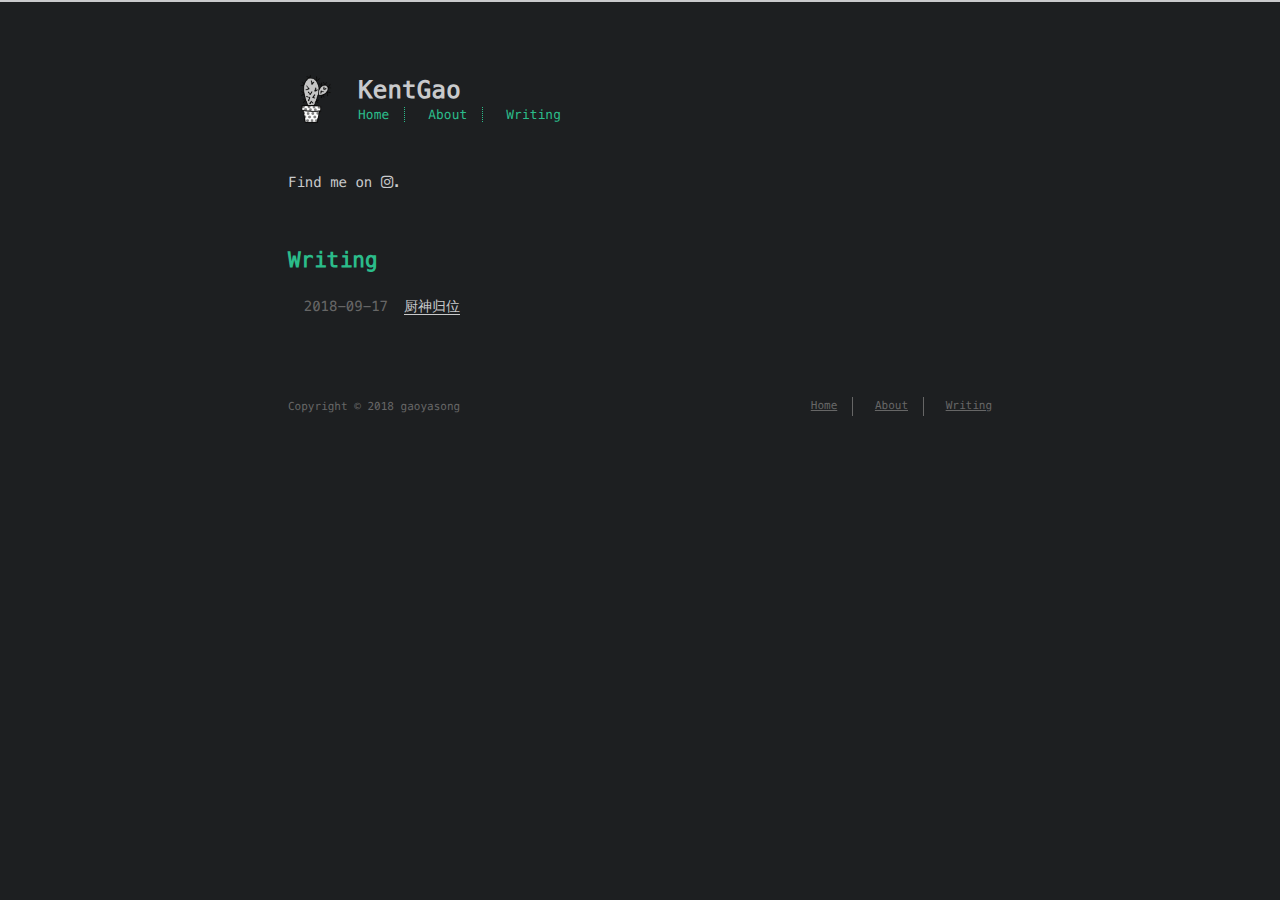
<file: index.html>
<!DOCTYPE html>
<html>
<head>
    <!-- so meta -->
    <meta charset="utf-8">
    <meta http-equiv="X-UA-Compatible" content="IE=edge">
    <meta name="HandheldFriendly" content="True">
    <meta name="viewport" content="width=device-width, initial-scale=1, maximum-scale=1" />
    <meta property="og:type" content="website">
<meta property="og:title" content="KentGao">
<meta property="og:url" content="http://kenthigh.github.io/index.html">
<meta property="og:site_name" content="KentGao">
<meta property="og:locale" content="default">
<meta name="twitter:card" content="summary">
<meta name="twitter:title" content="KentGao">
    
    
        
          
              <link rel="shortcut icon" href="/images/favicon.ico">
          
        
        
          
            <link rel="icon" type="image/png" href="/images/favicon-192x192.png" sizes="192x192">
          
        
        
          
            <link rel="apple-touch-icon" sizes="180x180" href="/images/apple-touch-icon.png">
          
        
    
    <!-- title -->
    <title>KentGao</title>
    <!-- styles -->
    <link rel="stylesheet" href="/css/style.css">
    <!-- persian styles -->
    
      <link rel="stylesheet" href="/css/rtl.css">
    
    <!-- rss -->
    
    
</head>

<body class="max-width mx-auto px3 ltr">
    
    <div class="content index my4">
        
          <header id="header">
  <a href="/">
  
    
      <div id="logo" style="background-image: url(/images/logo.png);"></div>
    
  
    <div id="title">
      <h1>KentGao</h1>
    </div>
  </a>
  <div id="nav">
    <ul>
      <li class="icon">
        <a href="#"><i class="fas fa-bars fa-2x"></i></a>
      </li>
       
        <li><a href="/">Home</a></li>
       
        <li><a href="/about/">About</a></li>
       
        <li><a href="/archives/">Writing</a></li>
      
    </ul>
  </div>
</header>

        
        <section id="about">
  
  
    <p>
      Find me on
      
      
      
        
          <a class="icon" target="_blank" href="https://www.instagram.com/gogokent/">
            <i class="fab fa-instagram"></i><!--
      ---></a><!--
    ---><!--
    --->.
        
      
    </p>
  
</section>

<section id="writing">
  <span class="h1"><a href="/archives">Writing</a></span>
  
  <ul class="post-list">
    
      
    
    
      <li class="post-item">
        
    <div class="meta">
        <time datetime="2018-09-17T11:13:30.000Z" itemprop="datePublished">2018-09-17</time>
    </div>


        <span>
    
        <a class="" href="/2018/09/17/diy_food/">厨神归位</a>
    


</span>
      </li>
    
  </ul>
  
</section>



    </div>
    
    <footer id="footer">
  <div class="footer-left">
    Copyright &copy; 2018 gaoyasong
  </div>
  <div class="footer-right">
    <nav>
      <ul>
         
          <li><a href="/">Home</a></li>
         
          <li><a href="/about/">About</a></li>
         
          <li><a href="/archives/">Writing</a></li>
        
      </ul>
    </nav>
  </div>
</footer>

</body>
</html>
<!-- styles -->
<link rel="stylesheet" href="/lib/font-awesome/css/all.min.css">
<link rel="stylesheet" href="/lib/justified-gallery/css/justifiedGallery.min.css">

<!-- jquery -->
<script src="/lib/jquery/jquery.min.js"></script>
<script src="/lib/justified-gallery/js/jquery.justifiedGallery.min.js"></script>
<script src="/js/main.js"></script>
<!-- search -->

<!-- Google Analytics -->

<!-- Baidu Analytics -->

<!-- Disqus Comments -->
</file>
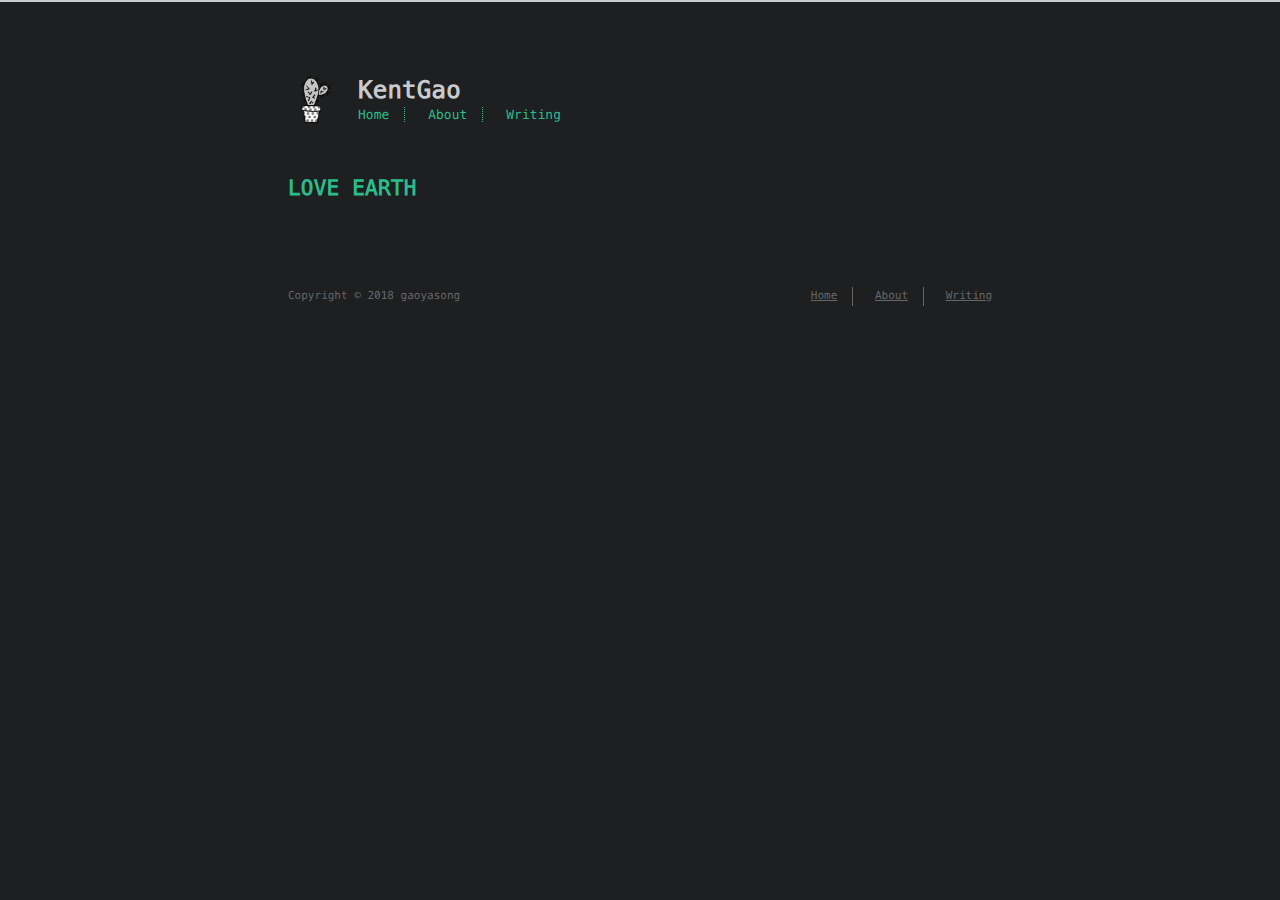
<file: about/index.html>
<!DOCTYPE html>
<html>
<head>
    <!-- so meta -->
    <meta charset="utf-8">
    <meta http-equiv="X-UA-Compatible" content="IE=edge">
    <meta name="HandheldFriendly" content="True">
    <meta name="viewport" content="width=device-width, initial-scale=1, maximum-scale=1" />
    <meta name="description" content="LOVE EARTH">
<meta property="og:type" content="website">
<meta property="og:title" content="about">
<meta property="og:url" content="http://kenthigh.github.io/about/index.html">
<meta property="og:site_name" content="KentGao">
<meta property="og:description" content="LOVE EARTH">
<meta property="og:locale" content="default">
<meta property="og:updated_time" content="2018-09-19T11:55:07.000Z">
<meta name="twitter:card" content="summary">
<meta name="twitter:title" content="about">
<meta name="twitter:description" content="LOVE EARTH">
    
    
        
          
              <link rel="shortcut icon" href="/images/favicon.ico">
          
        
        
          
            <link rel="icon" type="image/png" href="/images/favicon-192x192.png" sizes="192x192">
          
        
        
          
            <link rel="apple-touch-icon" sizes="180x180" href="/images/apple-touch-icon.png">
          
        
    
    <!-- title -->
    <title>about</title>
    <!-- styles -->
    <link rel="stylesheet" href="/css/style.css">
    <!-- persian styles -->
    
      <link rel="stylesheet" href="/css/rtl.css">
    
    <!-- rss -->
    
    
</head>

<body class="max-width mx-auto px3 ltr">
    
    <div class="content index my4">
        
          <header id="header">
  <a href="/">
  
    
      <div id="logo" style="background-image: url(/images/logo.png);"></div>
    
  
    <div id="title">
      <h1>KentGao</h1>
    </div>
  </a>
  <div id="nav">
    <ul>
      <li class="icon">
        <a href="#"><i class="fas fa-bars fa-2x"></i></a>
      </li>
       
        <li><a href="/">Home</a></li>
       
        <li><a href="/about/">About</a></li>
       
        <li><a href="/archives/">Writing</a></li>
      
    </ul>
  </div>
</header>

        
        <article class="post" itemscope itemtype="http://schema.org/BlogPosting">
  
  

  <div class="content" itemprop="articleBody">
    <h1 id="LOVE-EARTH"><a href="#LOVE-EARTH" class="headerlink" title="LOVE EARTH"></a>LOVE EARTH</h1>
  </div>
</article>

    </div>
    
    <footer id="footer">
  <div class="footer-left">
    Copyright &copy; 2018 gaoyasong
  </div>
  <div class="footer-right">
    <nav>
      <ul>
         
          <li><a href="/">Home</a></li>
         
          <li><a href="/about/">About</a></li>
         
          <li><a href="/archives/">Writing</a></li>
        
      </ul>
    </nav>
  </div>
</footer>

</body>
</html>
<!-- styles -->
<link rel="stylesheet" href="/lib/font-awesome/css/all.min.css">
<link rel="stylesheet" href="/lib/justified-gallery/css/justifiedGallery.min.css">

<!-- jquery -->
<script src="/lib/jquery/jquery.min.js"></script>
<script src="/lib/justified-gallery/js/jquery.justifiedGallery.min.js"></script>
<script src="/js/main.js"></script>
<!-- search -->

<!-- Google Analytics -->

<!-- Baidu Analytics -->

<!-- Disqus Comments -->
</file>
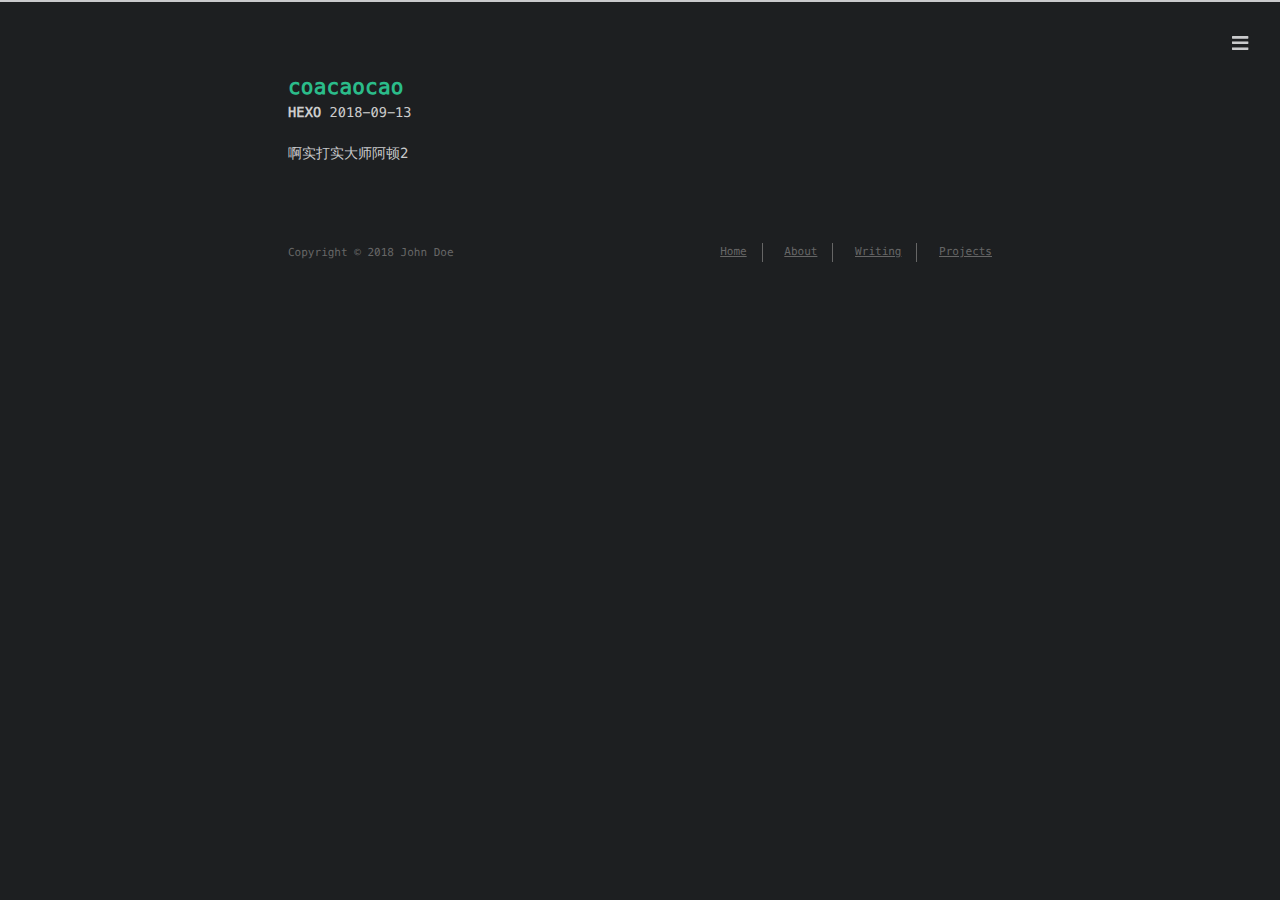
<file: 2018/09/13/gaoyasong/index.html>
<!DOCTYPE html>
<html>
<head>
    <!-- so meta -->
    <meta charset="utf-8">
    <meta http-equiv="X-UA-Compatible" content="IE=edge">
    <meta name="HandheldFriendly" content="True">
    <meta name="viewport" content="width=device-width, initial-scale=1, maximum-scale=1" />
    <meta name="description" content="啊实打实大师阿顿2">
<meta property="og:type" content="article">
<meta property="og:title" content="coacaocao">
<meta property="og:url" content="http://yoursite.com/2018/09/13/gaoyasong/index.html">
<meta property="og:site_name" content="Hexo">
<meta property="og:description" content="啊实打实大师阿顿2">
<meta property="og:locale" content="default">
<meta property="og:updated_time" content="2018-09-14T09:49:11.000Z">
<meta name="twitter:card" content="summary">
<meta name="twitter:title" content="coacaocao">
<meta name="twitter:description" content="啊实打实大师阿顿2">
    
    
        
          
              <link rel="shortcut icon" href="/images/favicon.ico">
          
        
        
          
            <link rel="icon" type="image/png" href="/images/favicon-192x192.png" sizes="192x192">
          
        
        
          
            <link rel="apple-touch-icon" sizes="180x180" href="/images/apple-touch-icon.png">
          
        
    
    <!-- title -->
    <title>coacaocao</title>
    <!-- styles -->
    <link rel="stylesheet" href="/css/style.css">
    <!-- persian styles -->
    
      <link rel="stylesheet" href="/css/rtl.css">
    
    <!-- rss -->
    
    
</head>

<body class="max-width mx-auto px3 ltr">
    
      <div id="header-post">
  <a id="menu-icon" href="#"><i class="fas fa-bars fa-lg"></i></a>
  <a id="menu-icon-tablet" href="#"><i class="fas fa-bars fa-lg"></i></a>
  <a id="top-icon-tablet" href="#" onclick="$('html, body').animate({ scrollTop: 0 }, 'fast');" style="display:none;"><i class="fas fa-chevron-up fa-lg"></i></a>
  <span id="menu">
    <span id="nav">
      <ul>
         
          <li><a href="/">Home</a></li>
         
          <li><a href="/about/">About</a></li>
         
          <li><a href="/archives/">Writing</a></li>
         
          <li><a href="/projects_url">Projects</a></li>
        
      </ul>
    </span>
    <br/>
    <span id="actions">
      <ul>
        
        
        <li><a class="icon" href="/2018/09/13/hello-world/"><i class="fas fa-chevron-right" aria-hidden="true" onmouseover="$('#i-next').toggle();" onmouseout="$('#i-next').toggle();"></i></a></li>
        
        <li><a class="icon" href="#" onclick="$('html, body').animate({ scrollTop: 0 }, 'fast');"><i class="fas fa-chevron-up" aria-hidden="true" onmouseover="$('#i-top').toggle();" onmouseout="$('#i-top').toggle();"></i></a></li>
        <li><a class="icon" href="#"><i class="fas fa-share-alt" aria-hidden="true" onmouseover="$('#i-share').toggle();" onmouseout="$('#i-share').toggle();" onclick="$('#share').toggle();return false;"></i></a></li>
      </ul>
      <span id="i-prev" class="info" style="display:none;">Previous post</span>
      <span id="i-next" class="info" style="display:none;">Next post</span>
      <span id="i-top" class="info" style="display:none;">Back to top</span>
      <span id="i-share" class="info" style="display:none;">Share post</span>
    </span>
    <br/>
    <div id="share" style="display: none">
      <ul>
  <li><a class="icon" href="http://www.facebook.com/sharer.php?u=http://yoursite.com/2018/09/13/gaoyasong/"><i class="fab fa-facebook " aria-hidden="true"></i></a></li>
  <li><a class="icon" href="https://twitter.com/share?url=http://yoursite.com/2018/09/13/gaoyasong/&text=coacaocao"><i class="fab fa-twitter " aria-hidden="true"></i></a></li>
  <li><a class="icon" href="http://www.linkedin.com/shareArticle?url=http://yoursite.com/2018/09/13/gaoyasong/&title=coacaocao"><i class="fab fa-linkedin " aria-hidden="true"></i></a></li>
  <li><a class="icon" href="https://pinterest.com/pin/create/bookmarklet/?url=http://yoursite.com/2018/09/13/gaoyasong/&is_video=false&description=coacaocao"><i class="fab fa-pinterest " aria-hidden="true"></i></a></li>
  <li><a class="icon" href="mailto:?subject=coacaocao&body=Check out this article: http://yoursite.com/2018/09/13/gaoyasong/"><i class="fas fa-envelope " aria-hidden="true"></i></a></li>
  <li><a class="icon" href="https://getpocket.com/save?url=http://yoursite.com/2018/09/13/gaoyasong/&title=coacaocao"><i class="fab fa-get-pocket " aria-hidden="true"></i></a></li>
  <li><a class="icon" href="http://reddit.com/submit?url=http://yoursite.com/2018/09/13/gaoyasong/&title=coacaocao"><i class="fab fa-reddit " aria-hidden="true"></i></a></li>
  <li><a class="icon" href="http://www.stumbleupon.com/submit?url=http://yoursite.com/2018/09/13/gaoyasong/&title=coacaocao"><i class="fab fa-stumbleupon " aria-hidden="true"></i></a></li>
  <li><a class="icon" href="http://digg.com/submit?url=http://yoursite.com/2018/09/13/gaoyasong/&title=coacaocao"><i class="fab fa-digg " aria-hidden="true"></i></a></li>
  <li><a class="icon" href="http://www.tumblr.com/share/link?url=http://yoursite.com/2018/09/13/gaoyasong/&name=coacaocao&description="><i class="fab fa-tumblr " aria-hidden="true"></i></a></li>
</ul>

    </div>
    <div id="toc">
      
    </div>
  </span>
</div>

    
    <div class="content index my4">
        
        <article class="post" itemscope itemtype="http://schema.org/BlogPosting">
  <header>
    
    <h1 class="posttitle" itemprop="name headline">
        coacaocao
    </h1>



    <div class="meta">
      <span class="author" itemprop="author" itemscope itemtype="http://schema.org/Person">
        <span itemprop="name">Hexo</span>
      </span>
      
    <div class="postdate">
        <time datetime="2018-09-13T13:19:43.000Z" itemprop="datePublished">2018-09-13</time>
    </div>


      

    </div>
  </header>
  

  <div class="content" itemprop="articleBody">
    <p>啊实打实大师阿顿2</p>

  </div>
</article>



    </div>
    
      <div id="footer-post-container">
  <div id="footer-post">

    <div id="nav-footer" style="display: none">
      <ul>
         
          <li><a href="/">Home</a></li>
         
          <li><a href="/about/">About</a></li>
         
          <li><a href="/archives/">Writing</a></li>
         
          <li><a href="/projects_url">Projects</a></li>
        
      </ul>
    </div>

    <div id="toc-footer" style="display: none">
      
    </div>

    <div id="share-footer" style="display: none">
      <ul>
  <li><a class="icon" href="http://www.facebook.com/sharer.php?u=http://yoursite.com/2018/09/13/gaoyasong/"><i class="fab fa-facebook fa-lg" aria-hidden="true"></i></a></li>
  <li><a class="icon" href="https://twitter.com/share?url=http://yoursite.com/2018/09/13/gaoyasong/&text=coacaocao"><i class="fab fa-twitter fa-lg" aria-hidden="true"></i></a></li>
  <li><a class="icon" href="http://www.linkedin.com/shareArticle?url=http://yoursite.com/2018/09/13/gaoyasong/&title=coacaocao"><i class="fab fa-linkedin fa-lg" aria-hidden="true"></i></a></li>
  <li><a class="icon" href="https://pinterest.com/pin/create/bookmarklet/?url=http://yoursite.com/2018/09/13/gaoyasong/&is_video=false&description=coacaocao"><i class="fab fa-pinterest fa-lg" aria-hidden="true"></i></a></li>
  <li><a class="icon" href="mailto:?subject=coacaocao&body=Check out this article: http://yoursite.com/2018/09/13/gaoyasong/"><i class="fas fa-envelope fa-lg" aria-hidden="true"></i></a></li>
  <li><a class="icon" href="https://getpocket.com/save?url=http://yoursite.com/2018/09/13/gaoyasong/&title=coacaocao"><i class="fab fa-get-pocket fa-lg" aria-hidden="true"></i></a></li>
  <li><a class="icon" href="http://reddit.com/submit?url=http://yoursite.com/2018/09/13/gaoyasong/&title=coacaocao"><i class="fab fa-reddit fa-lg" aria-hidden="true"></i></a></li>
  <li><a class="icon" href="http://www.stumbleupon.com/submit?url=http://yoursite.com/2018/09/13/gaoyasong/&title=coacaocao"><i class="fab fa-stumbleupon fa-lg" aria-hidden="true"></i></a></li>
  <li><a class="icon" href="http://digg.com/submit?url=http://yoursite.com/2018/09/13/gaoyasong/&title=coacaocao"><i class="fab fa-digg fa-lg" aria-hidden="true"></i></a></li>
  <li><a class="icon" href="http://www.tumblr.com/share/link?url=http://yoursite.com/2018/09/13/gaoyasong/&name=coacaocao&description="><i class="fab fa-tumblr fa-lg" aria-hidden="true"></i></a></li>
</ul>

    </div>

    <div id="actions-footer">
        <a id="menu" class="icon" href="#" onclick="$('#nav-footer').toggle();return false;"><i class="fas fa-bars fa-lg" aria-hidden="true"></i> Menu</a>
        <a id="toc" class="icon" href="#" onclick="$('#toc-footer').toggle();return false;"><i class="fas fa-list fa-lg" aria-hidden="true"></i> TOC</a>
        <a id="share" class="icon" href="#" onclick="$('#share-footer').toggle();return false;"><i class="fas fa-share-alt fa-lg" aria-hidden="true"></i> Share</a>
        <a id="top" style="display:none" class="icon" href="#" onclick="$('html, body').animate({ scrollTop: 0 }, 'fast');"><i class="fas fa-chevron-up fa-lg" aria-hidden="true"></i> Top</a>
    </div>

  </div>
</div>

    
    <footer id="footer">
  <div class="footer-left">
    Copyright &copy; 2018 John Doe
  </div>
  <div class="footer-right">
    <nav>
      <ul>
         
          <li><a href="/">Home</a></li>
         
          <li><a href="/about/">About</a></li>
         
          <li><a href="/archives/">Writing</a></li>
         
          <li><a href="/projects_url">Projects</a></li>
        
      </ul>
    </nav>
  </div>
</footer>

</body>
</html>
<!-- styles -->
<link rel="stylesheet" href="/lib/font-awesome/css/all.min.css">
<link rel="stylesheet" href="/lib/justified-gallery/css/justifiedGallery.min.css">

<!-- jquery -->
<script src="/lib/jquery/jquery.min.js"></script>
<script src="/lib/justified-gallery/js/jquery.justifiedGallery.min.js"></script>
<script src="/js/main.js"></script>
<!-- search -->

<!-- Google Analytics -->

<!-- Baidu Analytics -->

<!-- Disqus Comments -->
</file>
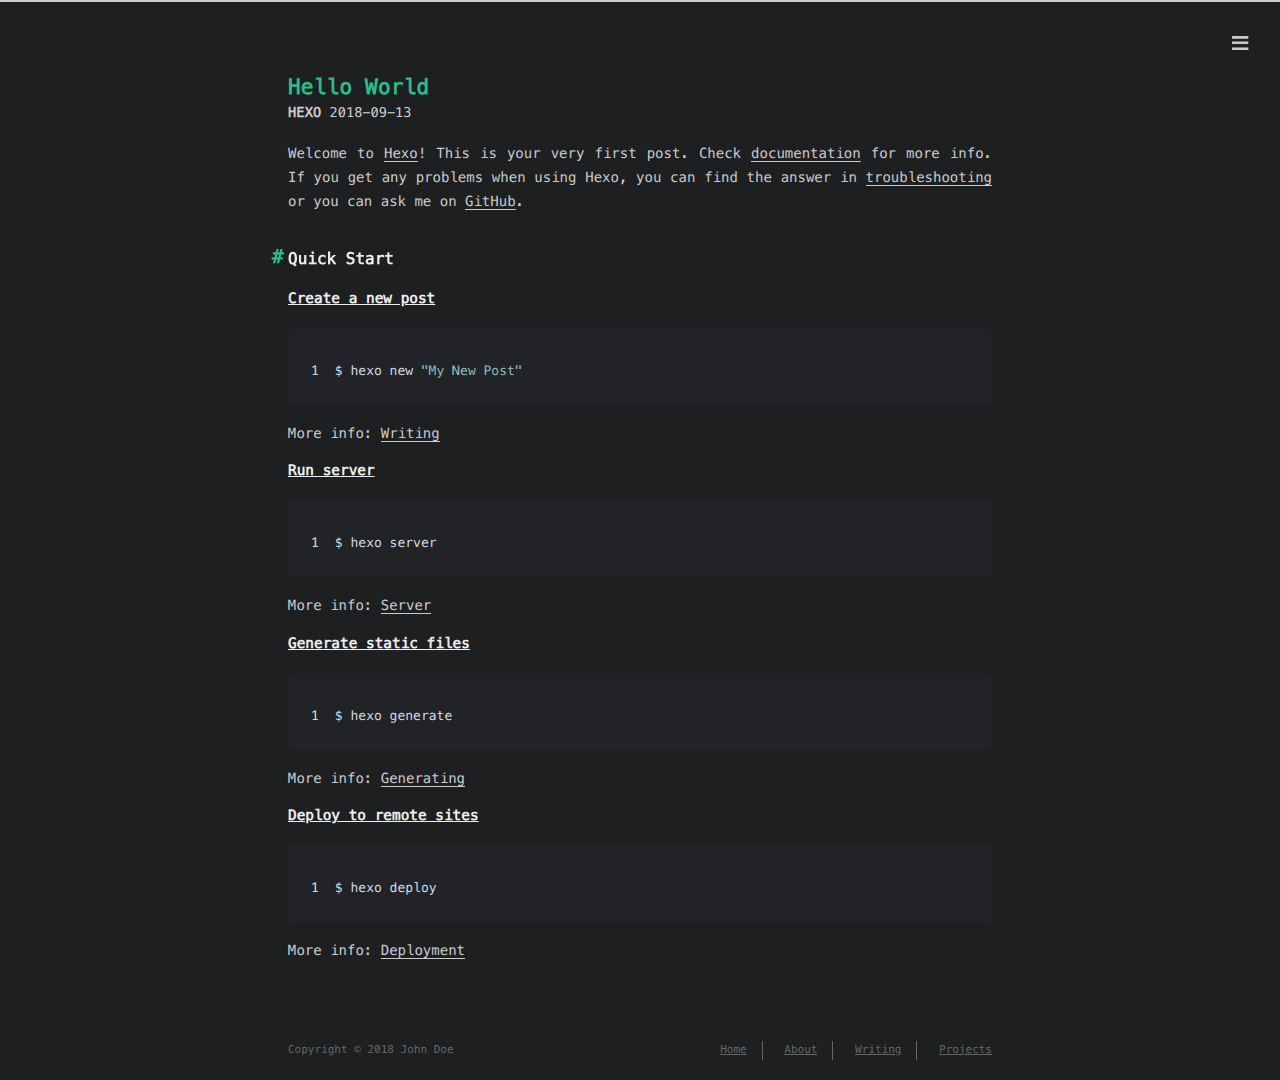
<file: 2018/09/13/hello-world/index.html>
<!DOCTYPE html>
<html>
<head>
    <!-- so meta -->
    <meta charset="utf-8">
    <meta http-equiv="X-UA-Compatible" content="IE=edge">
    <meta name="HandheldFriendly" content="True">
    <meta name="viewport" content="width=device-width, initial-scale=1, maximum-scale=1" />
    <meta name="description" content="Welcome to Hexo! This is your very first post. Check documentation for more info. If you get any problems when using Hexo, you can find the answer in troubleshooting or you can ask me on GitHub. Quick">
<meta property="og:type" content="article">
<meta property="og:title" content="Hello World">
<meta property="og:url" content="http://yoursite.com/2018/09/13/hello-world/index.html">
<meta property="og:site_name" content="Hexo">
<meta property="og:description" content="Welcome to Hexo! This is your very first post. Check documentation for more info. If you get any problems when using Hexo, you can find the answer in troubleshooting or you can ask me on GitHub. Quick">
<meta property="og:locale" content="default">
<meta property="og:updated_time" content="2018-09-13T13:06:28.000Z">
<meta name="twitter:card" content="summary">
<meta name="twitter:title" content="Hello World">
<meta name="twitter:description" content="Welcome to Hexo! This is your very first post. Check documentation for more info. If you get any problems when using Hexo, you can find the answer in troubleshooting or you can ask me on GitHub. Quick">
    
    
        
          
              <link rel="shortcut icon" href="/images/favicon.ico">
          
        
        
          
            <link rel="icon" type="image/png" href="/images/favicon-192x192.png" sizes="192x192">
          
        
        
          
            <link rel="apple-touch-icon" sizes="180x180" href="/images/apple-touch-icon.png">
          
        
    
    <!-- title -->
    <title>Hello World</title>
    <!-- styles -->
    <link rel="stylesheet" href="/css/style.css">
    <!-- persian styles -->
    
      <link rel="stylesheet" href="/css/rtl.css">
    
    <!-- rss -->
    
    
</head>

<body class="max-width mx-auto px3 ltr">
    
      <div id="header-post">
  <a id="menu-icon" href="#"><i class="fas fa-bars fa-lg"></i></a>
  <a id="menu-icon-tablet" href="#"><i class="fas fa-bars fa-lg"></i></a>
  <a id="top-icon-tablet" href="#" onclick="$('html, body').animate({ scrollTop: 0 }, 'fast');" style="display:none;"><i class="fas fa-chevron-up fa-lg"></i></a>
  <span id="menu">
    <span id="nav">
      <ul>
         
          <li><a href="/">Home</a></li>
         
          <li><a href="/about/">About</a></li>
         
          <li><a href="/archives/">Writing</a></li>
         
          <li><a href="/projects_url">Projects</a></li>
        
      </ul>
    </span>
    <br/>
    <span id="actions">
      <ul>
        
        <li><a class="icon" href="/2018/09/13/gaoyasong/"><i class="fas fa-chevron-left" aria-hidden="true" onmouseover="$('#i-prev').toggle();" onmouseout="$('#i-prev').toggle();"></i></a></li>
        
        
        <li><a class="icon" href="#" onclick="$('html, body').animate({ scrollTop: 0 }, 'fast');"><i class="fas fa-chevron-up" aria-hidden="true" onmouseover="$('#i-top').toggle();" onmouseout="$('#i-top').toggle();"></i></a></li>
        <li><a class="icon" href="#"><i class="fas fa-share-alt" aria-hidden="true" onmouseover="$('#i-share').toggle();" onmouseout="$('#i-share').toggle();" onclick="$('#share').toggle();return false;"></i></a></li>
      </ul>
      <span id="i-prev" class="info" style="display:none;">Previous post</span>
      <span id="i-next" class="info" style="display:none;">Next post</span>
      <span id="i-top" class="info" style="display:none;">Back to top</span>
      <span id="i-share" class="info" style="display:none;">Share post</span>
    </span>
    <br/>
    <div id="share" style="display: none">
      <ul>
  <li><a class="icon" href="http://www.facebook.com/sharer.php?u=http://yoursite.com/2018/09/13/hello-world/"><i class="fab fa-facebook " aria-hidden="true"></i></a></li>
  <li><a class="icon" href="https://twitter.com/share?url=http://yoursite.com/2018/09/13/hello-world/&text=Hello World"><i class="fab fa-twitter " aria-hidden="true"></i></a></li>
  <li><a class="icon" href="http://www.linkedin.com/shareArticle?url=http://yoursite.com/2018/09/13/hello-world/&title=Hello World"><i class="fab fa-linkedin " aria-hidden="true"></i></a></li>
  <li><a class="icon" href="https://pinterest.com/pin/create/bookmarklet/?url=http://yoursite.com/2018/09/13/hello-world/&is_video=false&description=Hello World"><i class="fab fa-pinterest " aria-hidden="true"></i></a></li>
  <li><a class="icon" href="mailto:?subject=Hello World&body=Check out this article: http://yoursite.com/2018/09/13/hello-world/"><i class="fas fa-envelope " aria-hidden="true"></i></a></li>
  <li><a class="icon" href="https://getpocket.com/save?url=http://yoursite.com/2018/09/13/hello-world/&title=Hello World"><i class="fab fa-get-pocket " aria-hidden="true"></i></a></li>
  <li><a class="icon" href="http://reddit.com/submit?url=http://yoursite.com/2018/09/13/hello-world/&title=Hello World"><i class="fab fa-reddit " aria-hidden="true"></i></a></li>
  <li><a class="icon" href="http://www.stumbleupon.com/submit?url=http://yoursite.com/2018/09/13/hello-world/&title=Hello World"><i class="fab fa-stumbleupon " aria-hidden="true"></i></a></li>
  <li><a class="icon" href="http://digg.com/submit?url=http://yoursite.com/2018/09/13/hello-world/&title=Hello World"><i class="fab fa-digg " aria-hidden="true"></i></a></li>
  <li><a class="icon" href="http://www.tumblr.com/share/link?url=http://yoursite.com/2018/09/13/hello-world/&name=Hello World&description="><i class="fab fa-tumblr " aria-hidden="true"></i></a></li>
</ul>

    </div>
    <div id="toc">
      <ol class="toc"><li class="toc-item toc-level-2"><a class="toc-link" href="#Quick-Start"><span class="toc-number">1.</span> <span class="toc-text">Quick Start</span></a><ol class="toc-child"><li class="toc-item toc-level-3"><a class="toc-link" href="#Create-a-new-post"><span class="toc-number">1.1.</span> <span class="toc-text">Create a new post</span></a></li><li class="toc-item toc-level-3"><a class="toc-link" href="#Run-server"><span class="toc-number">1.2.</span> <span class="toc-text">Run server</span></a></li><li class="toc-item toc-level-3"><a class="toc-link" href="#Generate-static-files"><span class="toc-number">1.3.</span> <span class="toc-text">Generate static files</span></a></li><li class="toc-item toc-level-3"><a class="toc-link" href="#Deploy-to-remote-sites"><span class="toc-number">1.4.</span> <span class="toc-text">Deploy to remote sites</span></a></li></ol></li></ol>
    </div>
  </span>
</div>

    
    <div class="content index my4">
        
        <article class="post" itemscope itemtype="http://schema.org/BlogPosting">
  <header>
    
    <h1 class="posttitle" itemprop="name headline">
        Hello World
    </h1>



    <div class="meta">
      <span class="author" itemprop="author" itemscope itemtype="http://schema.org/Person">
        <span itemprop="name">Hexo</span>
      </span>
      
    <div class="postdate">
        <time datetime="2018-09-13T13:06:28.000Z" itemprop="datePublished">2018-09-13</time>
    </div>


      

    </div>
  </header>
  

  <div class="content" itemprop="articleBody">
    <p>Welcome to <a href="https://hexo.io/" target="_blank" rel="noopener">Hexo</a>! This is your very first post. Check <a href="https://hexo.io/docs/" target="_blank" rel="noopener">documentation</a> for more info. If you get any problems when using Hexo, you can find the answer in <a href="https://hexo.io/docs/troubleshooting.html" target="_blank" rel="noopener">troubleshooting</a> or you can ask me on <a href="https://github.com/hexojs/hexo/issues" target="_blank" rel="noopener">GitHub</a>.</p>
<h2 id="Quick-Start"><a href="#Quick-Start" class="headerlink" title="Quick Start"></a>Quick Start</h2><h3 id="Create-a-new-post"><a href="#Create-a-new-post" class="headerlink" title="Create a new post"></a>Create a new post</h3><figure class="highlight bash"><table><tr><td class="gutter"><pre><span class="line">1</span><br></pre></td><td class="code"><pre><span class="line">$ hexo new <span class="string">"My New Post"</span></span><br></pre></td></tr></table></figure>
<p>More info: <a href="https://hexo.io/docs/writing.html" target="_blank" rel="noopener">Writing</a></p>
<h3 id="Run-server"><a href="#Run-server" class="headerlink" title="Run server"></a>Run server</h3><figure class="highlight bash"><table><tr><td class="gutter"><pre><span class="line">1</span><br></pre></td><td class="code"><pre><span class="line">$ hexo server</span><br></pre></td></tr></table></figure>
<p>More info: <a href="https://hexo.io/docs/server.html" target="_blank" rel="noopener">Server</a></p>
<h3 id="Generate-static-files"><a href="#Generate-static-files" class="headerlink" title="Generate static files"></a>Generate static files</h3><figure class="highlight bash"><table><tr><td class="gutter"><pre><span class="line">1</span><br></pre></td><td class="code"><pre><span class="line">$ hexo generate</span><br></pre></td></tr></table></figure>
<p>More info: <a href="https://hexo.io/docs/generating.html" target="_blank" rel="noopener">Generating</a></p>
<h3 id="Deploy-to-remote-sites"><a href="#Deploy-to-remote-sites" class="headerlink" title="Deploy to remote sites"></a>Deploy to remote sites</h3><figure class="highlight bash"><table><tr><td class="gutter"><pre><span class="line">1</span><br></pre></td><td class="code"><pre><span class="line">$ hexo deploy</span><br></pre></td></tr></table></figure>
<p>More info: <a href="https://hexo.io/docs/deployment.html" target="_blank" rel="noopener">Deployment</a></p>

  </div>
</article>



    </div>
    
      <div id="footer-post-container">
  <div id="footer-post">

    <div id="nav-footer" style="display: none">
      <ul>
         
          <li><a href="/">Home</a></li>
         
          <li><a href="/about/">About</a></li>
         
          <li><a href="/archives/">Writing</a></li>
         
          <li><a href="/projects_url">Projects</a></li>
        
      </ul>
    </div>

    <div id="toc-footer" style="display: none">
      <ol class="toc"><li class="toc-item toc-level-2"><a class="toc-link" href="#Quick-Start"><span class="toc-number">1.</span> <span class="toc-text">Quick Start</span></a><ol class="toc-child"><li class="toc-item toc-level-3"><a class="toc-link" href="#Create-a-new-post"><span class="toc-number">1.1.</span> <span class="toc-text">Create a new post</span></a></li><li class="toc-item toc-level-3"><a class="toc-link" href="#Run-server"><span class="toc-number">1.2.</span> <span class="toc-text">Run server</span></a></li><li class="toc-item toc-level-3"><a class="toc-link" href="#Generate-static-files"><span class="toc-number">1.3.</span> <span class="toc-text">Generate static files</span></a></li><li class="toc-item toc-level-3"><a class="toc-link" href="#Deploy-to-remote-sites"><span class="toc-number">1.4.</span> <span class="toc-text">Deploy to remote sites</span></a></li></ol></li></ol>
    </div>

    <div id="share-footer" style="display: none">
      <ul>
  <li><a class="icon" href="http://www.facebook.com/sharer.php?u=http://yoursite.com/2018/09/13/hello-world/"><i class="fab fa-facebook fa-lg" aria-hidden="true"></i></a></li>
  <li><a class="icon" href="https://twitter.com/share?url=http://yoursite.com/2018/09/13/hello-world/&text=Hello World"><i class="fab fa-twitter fa-lg" aria-hidden="true"></i></a></li>
  <li><a class="icon" href="http://www.linkedin.com/shareArticle?url=http://yoursite.com/2018/09/13/hello-world/&title=Hello World"><i class="fab fa-linkedin fa-lg" aria-hidden="true"></i></a></li>
  <li><a class="icon" href="https://pinterest.com/pin/create/bookmarklet/?url=http://yoursite.com/2018/09/13/hello-world/&is_video=false&description=Hello World"><i class="fab fa-pinterest fa-lg" aria-hidden="true"></i></a></li>
  <li><a class="icon" href="mailto:?subject=Hello World&body=Check out this article: http://yoursite.com/2018/09/13/hello-world/"><i class="fas fa-envelope fa-lg" aria-hidden="true"></i></a></li>
  <li><a class="icon" href="https://getpocket.com/save?url=http://yoursite.com/2018/09/13/hello-world/&title=Hello World"><i class="fab fa-get-pocket fa-lg" aria-hidden="true"></i></a></li>
  <li><a class="icon" href="http://reddit.com/submit?url=http://yoursite.com/2018/09/13/hello-world/&title=Hello World"><i class="fab fa-reddit fa-lg" aria-hidden="true"></i></a></li>
  <li><a class="icon" href="http://www.stumbleupon.com/submit?url=http://yoursite.com/2018/09/13/hello-world/&title=Hello World"><i class="fab fa-stumbleupon fa-lg" aria-hidden="true"></i></a></li>
  <li><a class="icon" href="http://digg.com/submit?url=http://yoursite.com/2018/09/13/hello-world/&title=Hello World"><i class="fab fa-digg fa-lg" aria-hidden="true"></i></a></li>
  <li><a class="icon" href="http://www.tumblr.com/share/link?url=http://yoursite.com/2018/09/13/hello-world/&name=Hello World&description="><i class="fab fa-tumblr fa-lg" aria-hidden="true"></i></a></li>
</ul>

    </div>

    <div id="actions-footer">
        <a id="menu" class="icon" href="#" onclick="$('#nav-footer').toggle();return false;"><i class="fas fa-bars fa-lg" aria-hidden="true"></i> Menu</a>
        <a id="toc" class="icon" href="#" onclick="$('#toc-footer').toggle();return false;"><i class="fas fa-list fa-lg" aria-hidden="true"></i> TOC</a>
        <a id="share" class="icon" href="#" onclick="$('#share-footer').toggle();return false;"><i class="fas fa-share-alt fa-lg" aria-hidden="true"></i> Share</a>
        <a id="top" style="display:none" class="icon" href="#" onclick="$('html, body').animate({ scrollTop: 0 }, 'fast');"><i class="fas fa-chevron-up fa-lg" aria-hidden="true"></i> Top</a>
    </div>

  </div>
</div>

    
    <footer id="footer">
  <div class="footer-left">
    Copyright &copy; 2018 John Doe
  </div>
  <div class="footer-right">
    <nav>
      <ul>
         
          <li><a href="/">Home</a></li>
         
          <li><a href="/about/">About</a></li>
         
          <li><a href="/archives/">Writing</a></li>
         
          <li><a href="/projects_url">Projects</a></li>
        
      </ul>
    </nav>
  </div>
</footer>

</body>
</html>
<!-- styles -->
<link rel="stylesheet" href="/lib/font-awesome/css/all.min.css">
<link rel="stylesheet" href="/lib/justified-gallery/css/justifiedGallery.min.css">

<!-- jquery -->
<script src="/lib/jquery/jquery.min.js"></script>
<script src="/lib/justified-gallery/js/jquery.justifiedGallery.min.js"></script>
<script src="/js/main.js"></script>
<!-- search -->

<!-- Google Analytics -->

<!-- Baidu Analytics -->

<!-- Disqus Comments -->
</file>
<file: css/style.css>
.inline {
  display: inline;
}
.block {
  display: block;
}
.inline-block {
  display: inline-block;
}
.table {
  display: table;
}
.table-cell {
  display: table-cell;
}
.overflow-hidden {
  overflow: hidden;
}
.overflow-scroll {
  overflow: scroll;
}
.overflow-auto {
  overflow: auto;
}
.clearfix:before,
.clearfix:after {
  display: table;
  content: " ";
}
.clearfix:after {
  clear: both;
}
.left {
  float: left;
}
.right {
  float: right;
}
.fit {
  max-width: 100%;
}
.truncate {
  display: inline-block;
  overflow: hidden;
  text-overflow: ellipsis;
  white-space: nowrap;
}
.max-width-1 {
  max-width: 24rem;
}
.max-width-2 {
  max-width: 32rem;
}
.max-width-3 {
  max-width: 48rem;
}
.max-width-4 {
  max-width: 64rem;
}
.border-box {
  box-sizing: border-box;
}
.m0 {
  margin: 0;
}
.mt0 {
  margin-top: 0;
}
.mr0 {
  margin-right: 0;
}
.mb0 {
  margin-bottom: 0;
}
.ml0 {
  margin-left: 0;
}
.mx0 {
  margin-right: 0;
  margin-left: 0;
}
.my0 {
  margin-top: 0;
  margin-bottom: 0;
}
.m1 {
  margin: 0.5rem;
}
.mt1 {
  margin-top: 0.5rem;
}
.mr1 {
  margin-right: 0.5rem;
}
.mb1 {
  margin-bottom: 0.5rem;
}
.ml1 {
  margin-left: 0.5rem;
}
.mx1 {
  margin-right: 0.5rem;
  margin-left: 0.5rem;
}
.my1 {
  margin-top: 0.5rem;
  margin-bottom: 0.5rem;
}
.m2 {
  margin: 1rem;
}
.mt2 {
  margin-top: 1rem;
}
.mr2 {
  margin-right: 1rem;
}
.mb2 {
  margin-bottom: 1rem;
}
.ml2 {
  margin-left: 1rem;
}
.mx2 {
  margin-right: 1rem;
  margin-left: 1rem;
}
.my2 {
  margin-top: 1rem;
  margin-bottom: 1rem;
}
.m3 {
  margin: 2rem;
}
.mt3 {
  margin-top: 2rem;
}
.mr3 {
  margin-right: 2rem;
}
.mb3 {
  margin-bottom: 2rem;
}
.ml3 {
  margin-left: 2rem;
}
.mx3 {
  margin-right: 2rem;
  margin-left: 2rem;
}
.my3 {
  margin-top: 2rem;
  margin-bottom: 2rem;
}
.m4 {
  margin: 4rem;
}
.mt4 {
  margin-top: 4rem;
}
.mr4 {
  margin-right: 4rem;
}
.mb4 {
  margin-bottom: 4rem;
}
.ml4 {
  margin-left: 4rem;
}
.mx4 {
  margin-right: 4rem;
  margin-left: 4rem;
}
.my4 {
  margin-top: 4rem;
  margin-bottom: 4rem;
}
.mxn1 {
  margin-right: -0.5rem;
  margin-left: -0.5rem;
}
.mxn2 {
  margin-right: -1rem;
  margin-left: -1rem;
}
.mxn3 {
  margin-right: -2rem;
  margin-left: -2rem;
}
.mxn4 {
  margin-right: -4rem;
  margin-left: -4rem;
}
.ml-auto {
  margin-left: auto;
}
.mr-auto {
  margin-right: auto;
}
.mx-auto {
  margin-right: auto;
  margin-left: auto;
}
.p0 {
  padding: 0;
}
.pt0 {
  padding-top: 0;
}
.pr0 {
  padding-right: 0;
}
.pb0 {
  padding-bottom: 0;
}
.pl0 {
  padding-left: 0;
}
.px0 {
  padding-right: 0;
  padding-left: 0;
}
.py0 {
  padding-top: 0;
  padding-bottom: 0;
}
.p1 {
  padding: 0.5rem;
}
.pt1 {
  padding-top: 0.5rem;
}
.pr1 {
  padding-right: 0.5rem;
}
.pb1 {
  padding-bottom: 0.5rem;
}
.pl1 {
  padding-left: 0.5rem;
}
.py1 {
  padding-top: 0.5rem;
  padding-bottom: 0.5rem;
}
.px1 {
  padding-right: 0.5rem;
  padding-left: 0.5rem;
}
.p2 {
  padding: 1rem;
}
.pt2 {
  padding-top: 1rem;
}
.pr2 {
  padding-right: 1rem;
}
.pb2 {
  padding-bottom: 1rem;
}
.pl2 {
  padding-left: 1rem;
}
.py2 {
  padding-top: 1rem;
  padding-bottom: 1rem;
}
.px2 {
  padding-right: 1rem;
  padding-left: 1rem;
}
.p3 {
  padding: 2rem;
}
.pt3 {
  padding-top: 2rem;
}
.pr3 {
  padding-right: 2rem;
}
.pb3 {
  padding-bottom: 2rem;
}
.pl3 {
  padding-left: 2rem;
}
.py3 {
  padding-top: 2rem;
  padding-bottom: 2rem;
}
.px3 {
  padding-right: 2rem;
  padding-left: 2rem;
}
.p4 {
  padding: 4rem;
}
.pt4 {
  padding-top: 4rem;
}
.pr4 {
  padding-right: 4rem;
}
.pb4 {
  padding-bottom: 4rem;
}
.pl4 {
  padding-left: 4rem;
}
.py4 {
  padding-top: 4rem;
  padding-bottom: 4rem;
}
.px4 {
  padding-right: 4rem;
  padding-left: 4rem;
}
.content h1,
.content .h1 {
  display: block;
  margin-top: 3rem;
  margin-bottom: 1rem;
  color: #2bbc8a;
  letter-spacing: 0.01em;
  font-weight: 700;
  font-style: normal;
  font-size: 1.5em;
  -moz-osx-font-smoothing: grayscale;
  -webkit-font-smoothing: antialiased;
}
.content h2,
.content .h2 {
  position: relative;
  display: block;
  margin-top: 2rem;
  margin-bottom: 0.5rem;
  color: #eee;
  text-transform: none;
  letter-spacing: normal;
  font-weight: bold;
  font-size: 1rem;
}
.content h3 {
  color: #eee;
  text-decoration: underline;
  font-weight: bold;
  font-size: 0.9rem;
}
.content h4,
.content h5,
.content h6 {
  display: inline;
  border-bottom: 1px dashed #ccc;
  color: #ccc;
  text-decoration: none;
  font-weight: normal;
  font-size: 0.9rem;
}
.content h3,
.content h4,
.content h5,
.content h6 {
  margin-top: 0.9rem;
  margin-bottom: 0.5rem;
}
.content hr {
  border: 1px dashed #ccc;
}
.content strong {
  font-weight: bold;
}
.content em,
.content cite {
  font-style: italic;
}
.content sup,
.content sub {
  position: relative;
  vertical-align: baseline;
  font-size: 0.75em;
  line-height: 0;
}
.content sup {
  top: -0.5em;
}
.content sub {
  bottom: -0.2em;
}
.content small {
  font-size: 0.85em;
}
.content acronym,
.content abbr {
  border-bottom: 1px dotted;
}
.content ul,
.content ol,
.content dl {
  line-height: 1.725;
}
.content ul ul,
.content ol ul,
.content ul ol,
.content ol ol {
  margin-top: 0;
  margin-bottom: 0;
}
.content ol {
  list-style: decimal;
}
.content dt {
  font-weight: bold;
}
.content table {
  width: 100%;
  border-collapse: collapse;
  text-align: left;
  font-size: 12px;
}
.content th {
  padding: 8px;
  border-bottom: 1px dashed $color-code-border;
  color: #eee;
  font-weight: bold;
  font-size: 13px;
}
.content td {
  padding: 9px 8px 0;
  border-bottom: none;
}
@font-face {
  font-style: normal;
  font-family: "Meslo LG";
  src: local("Meslo LG S"), url("../lib/meslo-LG/MesloLGS-Regular.ttf") format("truetype");
}
*,
*:before,
*:after {
  box-sizing: border-box;
}
html {
  height: 100%;
  border-top: 2px solid #c9cacc;
  -webkit-text-size-adjust: 100%;
  -ms-text-size-adjust: 100%;
}
body {
  display: flex;
  flex-direction: column;
  background-color: #1d1f21;
  color: #c9cacc;
  font-display: swap;
  font-weight: 400;
  font-size: 14px;
  font-family: "Menlo", "Meslo LG", monospace;
  line-height: 1.725;
  text-rendering: geometricPrecision;
  -moz-osx-font-smoothing: grayscale;
  -webkit-font-smoothing: antialiased;
}
.content {
  flex: 1;
}
.content p {
  hyphens: auto;
  -moz-hyphens: auto;
  -ms-hyphens: auto;
  -webkit-hyphens: auto;
}
.content code {
  hyphens: manual;
  -moz-hyphens: manual;
  -ms-hyphens: manual;
  -webkit-hyphens: manual;
}
.content a {
  color: #c9cacc;
  text-decoration: none;
  background-image: linear-gradient(transparent, transparent 5px, #c9cacc 5px, #c9cacc);
  background-position: bottom;
  background-size: 100% 6px;
  background-repeat: repeat-x;
}
.content a:hover {
  background-image: linear-gradient(transparent, transparent 4px, #d480aa 4px, #d480aa);
}
.content a.icon {
  background: none;
}
.content a.icon:hover {
  color: #d480aa;
}
.content h1 a,
.content .h1 a,
.content h2 a,
.content h3 a,
.content h4 a,
.content h5 a,
.content h6 a {
  background: none;
  color: inherit;
  text-decoration: none;
}
.content h1 a:hover,
.content .h1 a:hover,
.content h2 a:hover,
.content h3 a:hover,
.content h4 a:hover,
.content h5 a:hover,
.content h6 a:hover {
  background-image: linear-gradient(transparent, transparent 6px, #d480aa 6px, #d480aa);
  background-position: bottom;
  background-size: 100% 6px;
  background-repeat: repeat-x;
}
.content h6 a {
  background: none;
  color: inherit;
  text-decoration: none;
}
.content h6 a:hover {
  background-image: linear-gradient(transparent, transparent 6px, #d480aa 6px, #d480aa);
  background-position: bottom;
  background-size: 100% 6px;
  background-repeat: repeat-x;
}
@media (min-width: 540px) {
  .image-wrap {
    flex-direction: row;
    margin-bottom: 2rem;
  }
  .image-wrap .image-block {
    flex: 1 0 35%;
    margin-right: 2rem;
  }
  .image-wrap p {
    flex: 1 0 65%;
  }
}
.max-width {
  max-width: 48rem;
}
@media (max-width: 480px) {
  .px3 {
    padding-right: 1rem;
    padding-left: 1rem;
  }
  .my4 {
    margin-top: 2rem;
    margin-bottom: 2rem;
  }
}
@media (min-width: 480px) {
  p {
    text-align: justify;
  }
}
#header {
  margin: 0 auto 3rem;
  width: 100%;
}
#header h1,
#header .h1 {
  margin-top: 0;
  margin-bottom: 0;
  color: #c9cacc;
  letter-spacing: 0.01em;
  font-weight: 700;
  font-style: normal;
  font-size: 1.5rem;
  line-height: 2rem;
  -moz-osx-font-smoothing: grayscale;
  -webkit-font-smoothing: antialiased;
}
#header a {
  background: none;
  color: inherit;
  text-decoration: none;
}
#header #logo {
  display: inline-block;
  float: left;
  margin-right: 20px;
  width: 50px;
  height: 50px;
  border-radius: 5px;
  filter: grayscale(100%);
  background-size: 50px 50px;
  background-repeat: no-repeat;
  -webkit-filter: grayscale(100%);
}
#header #nav {
  color: #2bbc8a;
  letter-spacing: 0.01em;
  font-weight: 200;
  font-style: normal;
  font-size: 0.8rem;
}
#header #nav ul {
  margin: 0;
  padding: 0;
  list-style-type: none;
  line-height: 15px;
}
#header #nav ul a {
  margin-right: 15px;
  color: color-accent-1;
}
#header #nav ul a:hover {
  background-image: linear-gradient(transparent, transparent 5px, #2bbc8a 5px, #2bbc8a);
  background-position: bottom;
  background-size: 100% 6px;
  background-repeat: repeat-x;
}
#header #nav ul li {
  display: inline-block;
  margin-right: 15px;
  border-right: 1px dotted #2bbc8a;
  vertical-align: middle;
}
#header #nav ul .icon {
  display: none;
}
#header #nav ul li:last-child {
  margin-right: 0;
  border-right: 0;
}
#header #nav ul li:last-child a {
  margin-right: 0;
}
#header:hover #logo {
  filter: none;
  -webkit-filter: none;
}
@media screen and (max-width: 480px) {
  #header #title {
    display: table;
    margin-right: 5rem;
    min-height: 50px;
  }
  #header #title h1 {
    display: table-cell;
    vertical-align: middle;
  }
  #header #nav ul a:hover {
    background: none;
  }
  #header #nav ul li {
    display: none;
    border-right: 0;
  }
  #header #nav ul li.icon {
    position: absolute;
    top: 55px;
    right: 1rem;
    display: inline-block;
  }
  #header #nav ul.responsive li {
    display: block;
  }
  #header #nav li:not(:first-child) {
    padding-top: 1rem;
    padding-left: 70px;
    font-size: 1rem;
  }
}
#header-post {
  position: fixed;
  top: 2rem;
  right: 0;
  display: inline-block;
  float: right;
}
#header-post a {
  background: none;
  color: inherit;
  text-decoration: none;
}
#header-post a.icon {
  background: none;
}
#header-post a.icon:hover {
  color: #d480aa;
}
#header-post ol {
  list-style-type: none;
}
#header-post ul {
  display: inline-block;
  margin: 0;
  padding: 0;
  list-style-type: none;
}
#header-post ul li {
  display: inline-block;
  margin-right: 15px;
  vertical-align: middle;
}
#header-post ul li:last-child {
  margin-right: 0;
}
#header-post #menu-icon {
  float: right;
  margin-right: 2rem;
  margin-left: 15px;
}
#header-post #menu-icon:hover {
  color: #2bbc8a;
}
#header-post #menu-icon-tablet {
  float: right;
  margin-right: 2rem;
  margin-left: 15px;
}
#header-post #menu-icon-tablet:hover {
  color: #2bbc8a;
}
#header-post #top-icon-tablet {
  position: fixed;
  right: 2rem;
  bottom: 2rem;
  margin-right: 2rem;
  margin-left: 15px;
}
#header-post #top-icon-tablet:hover {
  color: #2bbc8a;
}
#header-post .active {
  color: #2bbc8a;
}
#header-post #menu {
  visibility: hidden;
  margin-right: 2rem;
}
#header-post #nav {
  color: #2bbc8a;
  letter-spacing: 0.01em;
  font-weight: 200;
  font-style: normal;
  font-size: 0.8rem;
}
#header-post #nav ul {
  line-height: 15px;
}
#header-post #nav ul a {
  margin-right: 15px;
  color: color-accent-1;
}
#header-post #nav ul a:hover {
  background-image: linear-gradient(transparent, transparent 5px, #2bbc8a 5px, #2bbc8a);
  background-position: bottom;
  background-size: 100% 6px;
  background-repeat: repeat-x;
}
#header-post #nav ul li {
  border-right: 1px dotted #2bbc8a;
}
#header-post #nav ul li:last-child {
  margin-right: 0;
  border-right: 0;
}
#header-post #nav ul li:last-child a {
  margin-right: 0;
}
#header-post #actions {
  float: right;
  margin-top: 2rem;
  margin-right: 2rem;
  width: 100%;
  text-align: right;
}
#header-post #actions ul {
  display: block;
}
#header-post #actions .info {
  display: block;
  font-style: italic;
}
#header-post #share {
  clear: both;
  padding-top: 1rem;
  padding-right: 2rem;
  text-align: right;
}
#header-post #share li {
  display: block;
  margin: 0;
}
#header-post #toc {
  float: right;
  clear: both;
  overflow: auto;
  margin-top: 1rem;
  padding-right: 2rem;
  max-width: 20em;
  max-height: calc(95vh - 7rem);
  text-align: right;
}
#header-post #toc a:hover {
  color: #d480aa;
}
#header-post #toc .toc-level-1 > .toc-link {
  display: none;
}
#header-post #toc .toc-level-2 {
  color: #c9cacc;
  font-size: 0.8rem;
}
#header-post #toc .toc-level-2:before {
  color: #2bbc8a;
  content: "#";
}
#header-post #toc .toc-level-3 {
  color: #666;
  font-size: 0.7rem;
}
#header-post #toc .toc-level-4 {
  color: #525252;
  font-size: 0.4rem;
}
#header-post #toc .toc-level-5 {
  display: none;
}
#header-post #toc .toc-level-6 {
  display: none;
}
#header-post #toc .toc-number {
  display: none;
}
@media screen and (max-width: 500px) {
  #header-post {
    display: none;
  }
}
@media screen and (max-width: 900px) {
  #header-post #menu-icon {
    display: none;
  }
  #header-post #actions {
    display: none;
  }
}
@media screen and (max-width: 1199px) {
  #header-post #toc {
    display: none;
  }
}
@media screen and (min-width: 900px) {
  #header-post #menu-icon-tablet {
    display: none !important;
  }
  #header-post #top-icon-tablet {
    display: none !important;
  }
}
@media screen and (min-width: 1199px) {
  #header-post #actions {
    width: auto;
  }
  #header-post #actions ul {
    display: inline-block;
    float: right;
  }
  #header-post #actions .info {
    display: inline;
    float: left;
    margin-right: 2rem;
    font-style: italic;
  }
}
#footer-post {
  position: fixed;
  right: 0;
  bottom: 0;
  left: 0;
  z-index: 5000000;
  width: 100%;
  border-top: 1px solid #666;
  background: #212326;
  transition: opacity 0.2s;
}
#footer-post a {
  background: none;
  color: inherit;
  text-decoration: none;
}
#footer-post a.icon {
  background: none;
}
#footer-post a.icon:hover {
  color: #d480aa;
}
#footer-post #nav-footer {
  padding-right: 1rem;
  padding-left: 1rem;
  background: #323539;
  text-align: center;
}
#footer-post #nav-footer a {
  color: #2bbc8a;
  font-size: 1em;
}
#footer-post #nav-footer a:hover {
  background-image: linear-gradient(transparent, transparent 5px, #2bbc8a 5px, #2bbc8a);
  background-position: bottom;
  background-size: 100% 6px;
  background-repeat: repeat-x;
}
#footer-post #nav-footer ul {
  display: table;
  margin: 0;
  padding: 0;
  width: 100%;
  list-style-type: none;
}
#footer-post #nav-footer ul li {
  display: inline-table;
  padding: 10px;
  width: 20%;
  vertical-align: middle;
}
#footer-post #actions-footer {
  overflow: auto;
  margin-top: 1rem;
  margin-bottom: 1rem;
  padding-right: 1rem;
  padding-left: 1rem;
  width: 100%;
  text-align: center;
  white-space: nowrap;
}
#footer-post #actions-footer a {
  display: inline-block;
  padding-left: 1rem;
  color: #2bbc8a;
}
#footer-post #share-footer {
  padding-right: 1rem;
  padding-left: 1rem;
  background: #323539;
  text-align: center;
}
#footer-post #share-footer ul {
  display: table;
  margin: 0;
  padding: 0;
  width: 100%;
  list-style-type: none;
}
#footer-post #share-footer ul li {
  display: inline-table;
  padding: 10px;
  width: 20%;
  vertical-align: middle;
}
#footer-post #toc-footer {
  clear: both;
  padding-top: 1rem;
  padding-bottom: 1rem;
  background: #323539;
  text-align: left;
}
#footer-post #toc-footer ol {
  margin: 0;
  padding-left: 20px;
  list-style-type: none;
}
#footer-post #toc-footer ol li {
  line-height: 30px;
}
#footer-post #toc-footer a:hover {
  color: #d480aa;
}
#footer-post #toc-footer .toc-level-1 > .toc-link {
  display: none;
}
#footer-post #toc-footer .toc-level-2 {
  color: #c9cacc;
  font-size: 0.8rem;
}
#footer-post #toc-footer .toc-level-2:before {
  color: #2bbc8a;
  content: "#";
}
#footer-post #toc-footer .toc-level-3 {
  color: #666;
  font-size: 0.7rem;
  line-height: 15px;
}
#footer-post #toc-footer .toc-level-4 {
  display: none;
}
#footer-post #toc-footer .toc-level-5 {
  display: none;
}
#footer-post #toc-footer .toc-level-6 {
  display: none;
}
#footer-post #toc-footer .toc-number {
  display: none;
}
@media screen and (min-width: 500px) {
  #footer-post-container {
    display: none;
  }
}
.post-list {
  padding: 0;
}
.post-list .post-item {
  margin-bottom: 1rem;
  margin-left: 0;
  list-style-type: none;
}
.post-list .post-item .meta {
  display: block;
  margin-right: 16px;
  min-width: 100px;
  color: #666;
  font-size: 14px;
}
@media (min-width: 480px) {
  .post-list .post-item {
    display: flex;
    margin-bottom: 5px;
  }
  .post-list .post-item .meta {
    text-align: left;
  }
}
.project-list {
  padding: 0;
  list-style: none;
}
.project-list .project-item {
  margin-bottom: 5px;
}
.project-list .project-item p {
  display: inline;
}
article header .posttitle {
  margin-top: 0;
  margin-bottom: 0;
  text-transform: none;
  font-size: 1.5em;
  line-height: 1.25;
}
article header .meta {
  margin-top: 0;
  margin-bottom: 1rem;
}
article header .meta * {
  color: #ccc;
  font-size: 0.85rem;
}
article header .author {
  text-transform: uppercase;
  letter-spacing: 0.01em;
  font-weight: 700;
}
article header .postdate {
  display: inline;
}
article .content h2:before {
  position: absolute;
  top: -4px;
  left: -1rem;
  color: #2bbc8a;
  content: "#";
  font-weight: bold;
  font-size: 1.2rem;
}
article .content img,
article .content video {
  display: block;
  margin: auto;
  max-width: 100%;
  height: auto;
}
article .content .video-container {
  position: relative;
  overflow: hidden;
  padding-top: 56.25%;
  height: 0;
}
article .content .video-container iframe,
article .content .video-container object,
article .content .video-container embed {
  position: absolute;
  top: 0;
  left: 0;
  margin-top: 0;
  width: 100%;
  height: 100%;
}
article .content blockquote {
  margin: 1rem 10px;
  padding: 0.5em 10px;
  background: inherit;
  color: #ccffb6;
  quotes: "\201C" "\201D" "\2018" "\2019";
  font-weight: bold;
}
article .content blockquote p {
  margin: 0;
}
article .content blockquote:before {
  margin-right: 0.25em;
  color: #ccffb6;
  content: "\201C";
  vertical-align: -0.4em;
  font-size: 2em;
  line-height: 0.1em;
}
article .content blockquote footer {
  margin: line-height 0;
  color: #666;
  font-size: 11px;
}
article .content blockquote footer a {
  background-image: linear-gradient(transparent, transparent 5px, #666 5px, #666);
  color: #666;
}
article .content blockquote footer a:hover {
  background-image: linear-gradient(transparent, transparent 4px, #858585 4px, #858585);
  color: #858585;
}
article .content blockquote footer cite:before {
  padding: 0 0.5em;
  content: "—";
}
article .content .pullquote {
  margin: 0;
  width: 45%;
  text-align: left;
}
article .content .pullquote.left {
  margin-right: 1em;
  margin-left: 0.5em;
}
article .content .pullquote.right {
  margin-right: 0.5em;
  margin-left: 1em;
}
article .content .caption {
  position: relative;
  display: block;
  margin-top: 0.5em;
  color: color-grey;
  text-align: center;
  font-size: 0.9em;
}
.posttitle {
  text-transform: none;
  font-size: 1.5em;
  line-height: 1.25;
}
.article-tag .tag-link {
  background-image: linear-gradient(transparent, transparent 10px, #d480aa 10px, #d480aa);
  background-position: bottom;
  background-size: 100% 6px;
  background-repeat: repeat-x;
}
.article-tag .tag-link:before {
  content: "#";
}
@media (min-width: 480px) {
  .article-tag {
    display: inline;
  }
  .article-tag:before {
    content: "|";
  }
}
#archive .post-list {
  padding: 0;
}
#archive .post-list .post-item {
  margin-bottom: 1rem;
  margin-left: 0;
  list-style-type: none;
}
#archive .post-list .post-item .meta {
  display: block;
  margin-right: 16px;
  min-width: 100px;
  color: #666;
  font-size: 14px;
}
@media (min-width: 480px) {
  #archive .post-list .post-item {
    display: flex;
    margin-bottom: 5px;
    margin-left: 1rem;
  }
  #archive .post-list .post-item .meta {
    text-align: left;
  }
}
.blog-post-comments {
  margin-top: 4rem;
}
#footer {
  margin-bottom: 10px;
  color: #666;
  vertical-align: top;
  text-align: center;
  font-size: 11px;
}
#footer ul {
  margin: 0;
  padding: 0;
  list-style: none;
}
#footer li {
  display: inline-block;
  margin-right: 15px;
  border-right: 1px solid #666;
  vertical-align: middle;
}
#footer li a {
  margin-right: 15px;
}
#footer li:last-child {
  margin-right: 0;
  border-right: 0;
}
#footer li:last-child a {
  margin-right: 0;
}
#footer a {
  color: #666;
}
#footer a:hover {
  color: #858585;
}
#footer .footer-left {
  height: 20px;
  vertical-align: middle;
  line-height: 20px;
}
@media (min-width: 39rem) {
  #footer {
    display: flex;
    flex-flow: row wrap;
    justify-content: space-between;
    align-items: center;
    align-content: center;
    margin-bottom: 20px;
  }
  #footer .footer-left {
    align-self: flex-start;
    margin-right: 20px;
  }
  #footer .footer-right {
    align-self: flex-end;
  }
}
.pagination {
  display: inline-block;
  margin-top: 2rem;
  width: 100%;
  text-align: center;
}
.pagination .page-number {
  color: #c9cacc;
  font-size: 0.8rem;
}
.pagination a {
  padding: 4px 6px;
  border-radius: 5px;
  background-image: none;
  color: #c9cacc;
  text-decoration: none;
}
.pagination a:hover {
  background-image: none;
}
.pagination a:hover:not(.active) {
  color: #eee;
}
.search-input {
  padding: 4px 7px;
  width: 100%;
  outline: none;
  border: solid 1px #ccc;
  border-radius: 5px;
  background-color: #1d1f21;
  color: #c9cacc;
  font-size: 1.2rem;
  -webkit-border-radius: 5px;
  -moz-border-radius: 5px;
}
.search-input:focus {
  border: solid 1px #2bbc8a;
}
#search-result ul.search-result-list {
  padding: 0;
  list-style-type: none;
}
#search-result li {
  margin: 2em auto;
}
#search-result a.search-result-title {
  background-image: none;
  color: #c9cacc;
  text-transform: capitalize;
  font-weight: bold;
  line-height: 1.2;
}
#search-result p.search-result {
  overflow: hidden;
  margin: 0.4em auto;
  max-height: 13em;
  text-align: justify;
  font-size: 0.8em;
}
#search-result em.search-keyword {
  border-bottom: 1px dashed #d480aa;
  color: #d480aa;
  font-weight: bold;
}
.search-no-result {
  display: none;
  padding-bottom: 0.5em;
  color: #c9cacc;
}
.highlight {
  background: #474949;
  color: #d1d9e1;
}
.highlight .code .comment,
.highlight .code .quote {
  color: #969896;
  font-style: italic;
}
.highlight .code .keyword,
.highlight .code .selector-tag,
.highlight .code .literal,
.highlight .code .type,
.highlight .code .addition {
  color: #c9c;
}
.highlight .code .number,
.highlight .code .selector-attr,
.highlight .code .selector-pseudo {
  color: #f99157;
}
.highlight .code .string,
.highlight .code .doctag,
.highlight .code .regexp {
  color: #8abeb7;
}
.highlight .code .title,
.highlight .code .name,
.highlight .code .section,
.highlight .code .built_in {
  color: #b5bd68;
}
.highlight .code .variable,
.highlight .code .template-variable,
.highlight .code .selector-id,
.highlight .code .class .title {
  color: #fc6;
}
.highlight .code .section,
.highlight .code .name,
.highlight .code .strong {
  font-weight: bold;
}
.highlight .code .symbol,
.highlight .code .bullet,
.highlight .code .subst,
.highlight .code .meta,
.highlight .code .link {
  color: #f99157;
}
.highlight .code .deletion {
  color: #dc322f;
}
.highlight .code .formula {
  background: #eee8d5;
}
.highlight .code .attr,
.highlight .code .attribute {
  color: #81a2be;
}
.highlight .code .emphasis {
  font-style: italic;
}
pre {
  overflow-x: auto;
  padding: 10px 15px;
  padding-bottom: 0;
  border: 1px dotted #666;
  border-radius: 4px;
  font-size: 13px;
  font-family: "Menlo", "Meslo LG", monospace;
  line-height: 22px;
  -webkit-border-radius: 4px;
}
pre code {
  display: block;
  padding: 0;
  border: none;
}
code {
  padding: 0 5px;
  border: 1px dotted #666;
  border-radius: 2px;
  -webkit-border-radius: 2px;
}
.highlight {
  overflow-x: auto;
  margin: 1rem 0;
  padding: 10px 15px;
  border-radius: 4px;
  background: #212326;
  font-family: "Menlo", "Meslo LG", monospace;
  -webkit-border-radius: 4px;
}
.highlight figcaption {
  margin: -5px 0 5px;
  color: #666;
  font-size: 0.9em;
  zoom: 1;
}
.highlight figcaption a {
  float: right;
  color: #666;
  font-style: italic;
  font-size: 0.8em;
  background-image: linear-gradient(transparent, transparent 10px, #d480aa 10px, #d480aa);
  background-position: bottom;
  background-size: 100% 6px;
  background-repeat: repeat-x;
}
.highlight figcaption a:hover {
  color: #858585;
}
.highlight figcaption:before,
.highlight figcaption content: "" {
  display: table;
}
.highlight figcaption:after {
  clear: both;
}
.highlight pre {
  padding: 0;
  border: none;
  background: none;
}
.highlight table {
  width: auto;
}
.highlight td.gutter {
  text-align: right;
}
.highlight .line {
  height: 22px;
}
</file>
<file: css/rtl.css>
@font-face {
  font-family: Vazir;
  src: url("../lib/vazir-font/Vazir.eot");
  src: url("../lib/vazir-font/Vazir.eot?#iefix") format('embedded-opentype'), url("../lib/vazir-font/Vazir.woff2") format('woff2'), url("../lib/vazir-font/Vazir.woff") format('woff'), url("../lib/vazir-font/Vazir.ttf") format('truetype');
  font-weight: normal;
}
@font-face {
  font-family: Vazir;
  src: url("../lib/vazir-font/Vazir-Bold.eot");
  src: url("../lib/vazir-font/Vazir-Bold.eot?#iefix") format('embedded-opentype'), url("../lib/vazir-font/Vazir-Bold.woff2") format('woff2'), url("../lib/vazir-font/Vazir-Bold.woff") format('woff'), url("../lib/vazir-font/Vazir-Bold.ttf") format('truetype');
  font-weight: bold;
}
@font-face {
  font-family: Vazir;
  src: url("../lib/vazir-font/Vazir-Light.eot");
  src: url("../lib/vazir-font/Vazir-Light.eot?#iefix") format('embedded-opentype'), url("../lib/vazir-font/Vazir-Light.woff2") format('woff2'), url("../lib/vazir-font/Vazir-Light.woff") format('woff'), url("../lib/vazir-font/Vazir-Light.ttf") format('truetype');
  font-weight: 300;
}
.rtl {
  font-family: Vazir, sans-serif;
  direction: rtl;
}
.rtl #nav li {
  margin-right: 0px !important;
  padding-left: 15px;
  border-right: 0px !important;
  border-left: 1px dotted $color-accent-1;
}
.rtl #nav li:last-child {
  margin-right: 15px !important;
  border-left: 0 !important;
}
.rtl #header #logo {
  float: right;
}
.rtl #footer li {
  margin-right: 0px;
  padding-left: 15px;
  border-right: 0px;
  border-left: 1px dotted $color-border;
}
.rtl #footer li:last-child {
  margin-right: 15px !important;
  border-left: 0 !important;
}
.rtl #footer #logo {
  float: right;
}
.rtl article .content h2:before {
  right: -1rem;
}
@media (min-width: 480px) {
  .post-list .post-item .meta {
    text-align: right;
  }
}
</file>
<file: lib/font-awesome/css/all.min.css>
/*!
 * Font Awesome Free 5.2.0 by @fontawesome - https://fontawesome.com
 * License - https://fontawesome.com/license (Icons: CC BY 4.0, Fonts: SIL OFL 1.1, Code: MIT License)
 */
.fa,.fab,.fal,.far,.fas{-moz-osx-font-smoothing:grayscale;-webkit-font-smoothing:antialiased;display:inline-block;font-style:normal;font-variant:normal;text-rendering:auto;line-height:1}.fa-lg{font-size:1.33333em;line-height:.75em;vertical-align:-.0667em}.fa-xs{font-size:.75em}.fa-sm{font-size:.875em}.fa-1x{font-size:1em}.fa-2x{font-size:2em}.fa-3x{font-size:3em}.fa-4x{font-size:4em}.fa-5x{font-size:5em}.fa-6x{font-size:6em}.fa-7x{font-size:7em}.fa-8x{font-size:8em}.fa-9x{font-size:9em}.fa-10x{font-size:10em}.fa-fw{text-align:center;width:1.25em}.fa-ul{list-style-type:none;margin-left:2.5em;padding-left:0}.fa-ul>li{position:relative}.fa-li{left:-2em;position:absolute;text-align:center;width:2em;line-height:inherit}.fa-border{border:.08em solid #eee;border-radius:.1em;padding:.2em .25em .15em}.fa-pull-left{float:left}.fa-pull-right{float:right}.fa.fa-pull-left,.fab.fa-pull-left,.fal.fa-pull-left,.far.fa-pull-left,.fas.fa-pull-left{margin-right:.3em}.fa.fa-pull-right,.fab.fa-pull-right,.fal.fa-pull-right,.far.fa-pull-right,.fas.fa-pull-right{margin-left:.3em}.fa-spin{animation:a 2s infinite linear}.fa-pulse{animation:a 1s infinite steps(8)}@keyframes a{0%{transform:rotate(0deg)}to{transform:rotate(1turn)}}.fa-rotate-90{-ms-filter:"progid:DXImageTransform.Microsoft.BasicImage(rotation=1)";transform:rotate(90deg)}.fa-rotate-180{-ms-filter:"progid:DXImageTransform.Microsoft.BasicImage(rotation=2)";transform:rotate(180deg)}.fa-rotate-270{-ms-filter:"progid:DXImageTransform.Microsoft.BasicImage(rotation=3)";transform:rotate(270deg)}.fa-flip-horizontal{-ms-filter:"progid:DXImageTransform.Microsoft.BasicImage(rotation=0, mirror=1)";transform:scaleX(-1)}.fa-flip-vertical{transform:scaleY(-1)}.fa-flip-horizontal.fa-flip-vertical,.fa-flip-vertical{-ms-filter:"progid:DXImageTransform.Microsoft.BasicImage(rotation=2, mirror=1)"}.fa-flip-horizontal.fa-flip-vertical{transform:scale(-1)}:root .fa-flip-horizontal,:root .fa-flip-vertical,:root .fa-rotate-90,:root .fa-rotate-180,:root .fa-rotate-270{-webkit-filter:none;filter:none}.fa-stack{display:inline-block;height:2em;line-height:2em;position:relative;vertical-align:middle;width:2em}.fa-stack-1x,.fa-stack-2x{left:0;position:absolute;text-align:center;width:100%}.fa-stack-1x{line-height:inherit}.fa-stack-2x{font-size:2em}.fa-inverse{color:#fff}.fa-500px:before{content:"\f26e"}.fa-accessible-icon:before{content:"\f368"}.fa-accusoft:before{content:"\f369"}.fa-address-book:before{content:"\f2b9"}.fa-address-card:before{content:"\f2bb"}.fa-adjust:before{content:"\f042"}.fa-adn:before{content:"\f170"}.fa-adversal:before{content:"\f36a"}.fa-affiliatetheme:before{content:"\f36b"}.fa-air-freshener:before{content:"\f5d0"}.fa-algolia:before{content:"\f36c"}.fa-align-center:before{content:"\f037"}.fa-align-justify:before{content:"\f039"}.fa-align-left:before{content:"\f036"}.fa-align-right:before{content:"\f038"}.fa-allergies:before{content:"\f461"}.fa-amazon:before{content:"\f270"}.fa-amazon-pay:before{content:"\f42c"}.fa-ambulance:before{content:"\f0f9"}.fa-american-sign-language-interpreting:before{content:"\f2a3"}.fa-amilia:before{content:"\f36d"}.fa-anchor:before{content:"\f13d"}.fa-android:before{content:"\f17b"}.fa-angellist:before{content:"\f209"}.fa-angle-double-down:before{content:"\f103"}.fa-angle-double-left:before{content:"\f100"}.fa-angle-double-right:before{content:"\f101"}.fa-angle-double-up:before{content:"\f102"}.fa-angle-down:before{content:"\f107"}.fa-angle-left:before{content:"\f104"}.fa-angle-right:before{content:"\f105"}.fa-angle-up:before{content:"\f106"}.fa-angry:before{content:"\f556"}.fa-angrycreative:before{content:"\f36e"}.fa-angular:before{content:"\f420"}.fa-app-store:before{content:"\f36f"}.fa-app-store-ios:before{content:"\f370"}.fa-apper:before{content:"\f371"}.fa-apple:before{content:"\f179"}.fa-apple-alt:before{content:"\f5d1"}.fa-apple-pay:before{content:"\f415"}.fa-archive:before{content:"\f187"}.fa-archway:before{content:"\f557"}.fa-arrow-alt-circle-down:before{content:"\f358"}.fa-arrow-alt-circle-left:before{content:"\f359"}.fa-arrow-alt-circle-right:before{content:"\f35a"}.fa-arrow-alt-circle-up:before{content:"\f35b"}.fa-arrow-circle-down:before{content:"\f0ab"}.fa-arrow-circle-left:before{content:"\f0a8"}.fa-arrow-circle-right:before{content:"\f0a9"}.fa-arrow-circle-up:before{content:"\f0aa"}.fa-arrow-down:before{content:"\f063"}.fa-arrow-left:before{content:"\f060"}.fa-arrow-right:before{content:"\f061"}.fa-arrow-up:before{content:"\f062"}.fa-arrows-alt:before{content:"\f0b2"}.fa-arrows-alt-h:before{content:"\f337"}.fa-arrows-alt-v:before{content:"\f338"}.fa-assistive-listening-systems:before{content:"\f2a2"}.fa-asterisk:before{content:"\f069"}.fa-asymmetrik:before{content:"\f372"}.fa-at:before{content:"\f1fa"}.fa-atlas:before{content:"\f558"}.fa-atom:before{content:"\f5d2"}.fa-audible:before{content:"\f373"}.fa-audio-description:before{content:"\f29e"}.fa-autoprefixer:before{content:"\f41c"}.fa-avianex:before{content:"\f374"}.fa-aviato:before{content:"\f421"}.fa-award:before{content:"\f559"}.fa-aws:before{content:"\f375"}.fa-backspace:before{content:"\f55a"}.fa-backward:before{content:"\f04a"}.fa-balance-scale:before{content:"\f24e"}.fa-ban:before{content:"\f05e"}.fa-band-aid:before{content:"\f462"}.fa-bandcamp:before{content:"\f2d5"}.fa-barcode:before{content:"\f02a"}.fa-bars:before{content:"\f0c9"}.fa-baseball-ball:before{content:"\f433"}.fa-basketball-ball:before{content:"\f434"}.fa-bath:before{content:"\f2cd"}.fa-battery-empty:before{content:"\f244"}.fa-battery-full:before{content:"\f240"}.fa-battery-half:before{content:"\f242"}.fa-battery-quarter:before{content:"\f243"}.fa-battery-three-quarters:before{content:"\f241"}.fa-bed:before{content:"\f236"}.fa-beer:before{content:"\f0fc"}.fa-behance:before{content:"\f1b4"}.fa-behance-square:before{content:"\f1b5"}.fa-bell:before{content:"\f0f3"}.fa-bell-slash:before{content:"\f1f6"}.fa-bezier-curve:before{content:"\f55b"}.fa-bicycle:before{content:"\f206"}.fa-bimobject:before{content:"\f378"}.fa-binoculars:before{content:"\f1e5"}.fa-birthday-cake:before{content:"\f1fd"}.fa-bitbucket:before{content:"\f171"}.fa-bitcoin:before{content:"\f379"}.fa-bity:before{content:"\f37a"}.fa-black-tie:before{content:"\f27e"}.fa-blackberry:before{content:"\f37b"}.fa-blender:before{content:"\f517"}.fa-blind:before{content:"\f29d"}.fa-blogger:before{content:"\f37c"}.fa-blogger-b:before{content:"\f37d"}.fa-bluetooth:before{content:"\f293"}.fa-bluetooth-b:before{content:"\f294"}.fa-bold:before{content:"\f032"}.fa-bolt:before{content:"\f0e7"}.fa-bomb:before{content:"\f1e2"}.fa-bone:before{content:"\f5d7"}.fa-bong:before{content:"\f55c"}.fa-book:before{content:"\f02d"}.fa-book-open:before{content:"\f518"}.fa-book-reader:before{content:"\f5da"}.fa-bookmark:before{content:"\f02e"}.fa-bowling-ball:before{content:"\f436"}.fa-box:before{content:"\f466"}.fa-box-open:before{content:"\f49e"}.fa-boxes:before{content:"\f468"}.fa-braille:before{content:"\f2a1"}.fa-brain:before{content:"\f5dc"}.fa-briefcase:before{content:"\f0b1"}.fa-briefcase-medical:before{content:"\f469"}.fa-broadcast-tower:before{content:"\f519"}.fa-broom:before{content:"\f51a"}.fa-brush:before{content:"\f55d"}.fa-btc:before{content:"\f15a"}.fa-bug:before{content:"\f188"}.fa-building:before{content:"\f1ad"}.fa-bullhorn:before{content:"\f0a1"}.fa-bullseye:before{content:"\f140"}.fa-burn:before{content:"\f46a"}.fa-buromobelexperte:before{content:"\f37f"}.fa-bus:before{content:"\f207"}.fa-bus-alt:before{content:"\f55e"}.fa-buysellads:before{content:"\f20d"}.fa-calculator:before{content:"\f1ec"}.fa-calendar:before{content:"\f133"}.fa-calendar-alt:before{content:"\f073"}.fa-calendar-check:before{content:"\f274"}.fa-calendar-minus:before{content:"\f272"}.fa-calendar-plus:before{content:"\f271"}.fa-calendar-times:before{content:"\f273"}.fa-camera:before{content:"\f030"}.fa-camera-retro:before{content:"\f083"}.fa-cannabis:before{content:"\f55f"}.fa-capsules:before{content:"\f46b"}.fa-car:before{content:"\f1b9"}.fa-car-alt:before{content:"\f5de"}.fa-car-battery:before{content:"\f5df"}.fa-car-crash:before{content:"\f5e1"}.fa-car-side:before{content:"\f5e4"}.fa-caret-down:before{content:"\f0d7"}.fa-caret-left:before{content:"\f0d9"}.fa-caret-right:before{content:"\f0da"}.fa-caret-square-down:before{content:"\f150"}.fa-caret-square-left:before{content:"\f191"}.fa-caret-square-right:before{content:"\f152"}.fa-caret-square-up:before{content:"\f151"}.fa-caret-up:before{content:"\f0d8"}.fa-cart-arrow-down:before{content:"\f218"}.fa-cart-plus:before{content:"\f217"}.fa-cc-amazon-pay:before{content:"\f42d"}.fa-cc-amex:before{content:"\f1f3"}.fa-cc-apple-pay:before{content:"\f416"}.fa-cc-diners-club:before{content:"\f24c"}.fa-cc-discover:before{content:"\f1f2"}.fa-cc-jcb:before{content:"\f24b"}.fa-cc-mastercard:before{content:"\f1f1"}.fa-cc-paypal:before{content:"\f1f4"}.fa-cc-stripe:before{content:"\f1f5"}.fa-cc-visa:before{content:"\f1f0"}.fa-centercode:before{content:"\f380"}.fa-certificate:before{content:"\f0a3"}.fa-chalkboard:before{content:"\f51b"}.fa-chalkboard-teacher:before{content:"\f51c"}.fa-charging-station:before{content:"\f5e7"}.fa-chart-area:before{content:"\f1fe"}.fa-chart-bar:before{content:"\f080"}.fa-chart-line:before{content:"\f201"}.fa-chart-pie:before{content:"\f200"}.fa-check:before{content:"\f00c"}.fa-check-circle:before{content:"\f058"}.fa-check-double:before{content:"\f560"}.fa-check-square:before{content:"\f14a"}.fa-chess:before{content:"\f439"}.fa-chess-bishop:before{content:"\f43a"}.fa-chess-board:before{content:"\f43c"}.fa-chess-king:before{content:"\f43f"}.fa-chess-knight:before{content:"\f441"}.fa-chess-pawn:before{content:"\f443"}.fa-chess-queen:before{content:"\f445"}.fa-chess-rook:before{content:"\f447"}.fa-chevron-circle-down:before{content:"\f13a"}.fa-chevron-circle-left:before{content:"\f137"}.fa-chevron-circle-right:before{content:"\f138"}.fa-chevron-circle-up:before{content:"\f139"}.fa-chevron-down:before{content:"\f078"}.fa-chevron-left:before{content:"\f053"}.fa-chevron-right:before{content:"\f054"}.fa-chevron-up:before{content:"\f077"}.fa-child:before{content:"\f1ae"}.fa-chrome:before{content:"\f268"}.fa-church:before{content:"\f51d"}.fa-circle:before{content:"\f111"}.fa-circle-notch:before{content:"\f1ce"}.fa-clipboard:before{content:"\f328"}.fa-clipboard-check:before{content:"\f46c"}.fa-clipboard-list:before{content:"\f46d"}.fa-clock:before{content:"\f017"}.fa-clone:before{content:"\f24d"}.fa-closed-captioning:before{content:"\f20a"}.fa-cloud:before{content:"\f0c2"}.fa-cloud-download-alt:before{content:"\f381"}.fa-cloud-upload-alt:before{content:"\f382"}.fa-cloudscale:before{content:"\f383"}.fa-cloudsmith:before{content:"\f384"}.fa-cloudversify:before{content:"\f385"}.fa-cocktail:before{content:"\f561"}.fa-code:before{content:"\f121"}.fa-code-branch:before{content:"\f126"}.fa-codepen:before{content:"\f1cb"}.fa-codiepie:before{content:"\f284"}.fa-coffee:before{content:"\f0f4"}.fa-cog:before{content:"\f013"}.fa-cogs:before{content:"\f085"}.fa-coins:before{content:"\f51e"}.fa-columns:before{content:"\f0db"}.fa-comment:before{content:"\f075"}.fa-comment-alt:before{content:"\f27a"}.fa-comment-dots:before{content:"\f4ad"}.fa-comment-slash:before{content:"\f4b3"}.fa-comments:before{content:"\f086"}.fa-compact-disc:before{content:"\f51f"}.fa-compass:before{content:"\f14e"}.fa-compress:before{content:"\f066"}.fa-concierge-bell:before{content:"\f562"}.fa-connectdevelop:before{content:"\f20e"}.fa-contao:before{content:"\f26d"}.fa-cookie:before{content:"\f563"}.fa-cookie-bite:before{content:"\f564"}.fa-copy:before{content:"\f0c5"}.fa-copyright:before{content:"\f1f9"}.fa-couch:before{content:"\f4b8"}.fa-cpanel:before{content:"\f388"}.fa-creative-commons:before{content:"\f25e"}.fa-creative-commons-by:before{content:"\f4e7"}.fa-creative-commons-nc:before{content:"\f4e8"}.fa-creative-commons-nc-eu:before{content:"\f4e9"}.fa-creative-commons-nc-jp:before{content:"\f4ea"}.fa-creative-commons-nd:before{content:"\f4eb"}.fa-creative-commons-pd:before{content:"\f4ec"}.fa-creative-commons-pd-alt:before{content:"\f4ed"}.fa-creative-commons-remix:before{content:"\f4ee"}.fa-creative-commons-sa:before{content:"\f4ef"}.fa-creative-commons-sampling:before{content:"\f4f0"}.fa-creative-commons-sampling-plus:before{content:"\f4f1"}.fa-creative-commons-share:before{content:"\f4f2"}.fa-credit-card:before{content:"\f09d"}.fa-crop:before{content:"\f125"}.fa-crop-alt:before{content:"\f565"}.fa-crosshairs:before{content:"\f05b"}.fa-crow:before{content:"\f520"}.fa-crown:before{content:"\f521"}.fa-css3:before{content:"\f13c"}.fa-css3-alt:before{content:"\f38b"}.fa-cube:before{content:"\f1b2"}.fa-cubes:before{content:"\f1b3"}.fa-cut:before{content:"\f0c4"}.fa-cuttlefish:before{content:"\f38c"}.fa-d-and-d:before{content:"\f38d"}.fa-dashcube:before{content:"\f210"}.fa-database:before{content:"\f1c0"}.fa-deaf:before{content:"\f2a4"}.fa-delicious:before{content:"\f1a5"}.fa-deploydog:before{content:"\f38e"}.fa-deskpro:before{content:"\f38f"}.fa-desktop:before{content:"\f108"}.fa-deviantart:before{content:"\f1bd"}.fa-diagnoses:before{content:"\f470"}.fa-dice:before{content:"\f522"}.fa-dice-five:before{content:"\f523"}.fa-dice-four:before{content:"\f524"}.fa-dice-one:before{content:"\f525"}.fa-dice-six:before{content:"\f526"}.fa-dice-three:before{content:"\f527"}.fa-dice-two:before{content:"\f528"}.fa-digg:before{content:"\f1a6"}.fa-digital-ocean:before{content:"\f391"}.fa-digital-tachograph:before{content:"\f566"}.fa-directions:before{content:"\f5eb"}.fa-discord:before{content:"\f392"}.fa-discourse:before{content:"\f393"}.fa-divide:before{content:"\f529"}.fa-dizzy:before{content:"\f567"}.fa-dna:before{content:"\f471"}.fa-dochub:before{content:"\f394"}.fa-docker:before{content:"\f395"}.fa-dollar-sign:before{content:"\f155"}.fa-dolly:before{content:"\f472"}.fa-dolly-flatbed:before{content:"\f474"}.fa-donate:before{content:"\f4b9"}.fa-door-closed:before{content:"\f52a"}.fa-door-open:before{content:"\f52b"}.fa-dot-circle:before{content:"\f192"}.fa-dove:before{content:"\f4ba"}.fa-download:before{content:"\f019"}.fa-draft2digital:before{content:"\f396"}.fa-drafting-compass:before{content:"\f568"}.fa-draw-polygon:before{content:"\f5ee"}.fa-dribbble:before{content:"\f17d"}.fa-dribbble-square:before{content:"\f397"}.fa-dropbox:before{content:"\f16b"}.fa-drum:before{content:"\f569"}.fa-drum-steelpan:before{content:"\f56a"}.fa-drupal:before{content:"\f1a9"}.fa-dumbbell:before{content:"\f44b"}.fa-dyalog:before{content:"\f399"}.fa-earlybirds:before{content:"\f39a"}.fa-ebay:before{content:"\f4f4"}.fa-edge:before{content:"\f282"}.fa-edit:before{content:"\f044"}.fa-eject:before{content:"\f052"}.fa-elementor:before{content:"\f430"}.fa-ellipsis-h:before{content:"\f141"}.fa-ellipsis-v:before{content:"\f142"}.fa-ello:before{content:"\f5f1"}.fa-ember:before{content:"\f423"}.fa-empire:before{content:"\f1d1"}.fa-envelope:before{content:"\f0e0"}.fa-envelope-open:before{content:"\f2b6"}.fa-envelope-square:before{content:"\f199"}.fa-envira:before{content:"\f299"}.fa-equals:before{content:"\f52c"}.fa-eraser:before{content:"\f12d"}.fa-erlang:before{content:"\f39d"}.fa-ethereum:before{content:"\f42e"}.fa-etsy:before{content:"\f2d7"}.fa-euro-sign:before{content:"\f153"}.fa-exchange-alt:before{content:"\f362"}.fa-exclamation:before{content:"\f12a"}.fa-exclamation-circle:before{content:"\f06a"}.fa-exclamation-triangle:before{content:"\f071"}.fa-expand:before{content:"\f065"}.fa-expand-arrows-alt:before{content:"\f31e"}.fa-expeditedssl:before{content:"\f23e"}.fa-external-link-alt:before{content:"\f35d"}.fa-external-link-square-alt:before{content:"\f360"}.fa-eye:before{content:"\f06e"}.fa-eye-dropper:before{content:"\f1fb"}.fa-eye-slash:before{content:"\f070"}.fa-facebook:before{content:"\f09a"}.fa-facebook-f:before{content:"\f39e"}.fa-facebook-messenger:before{content:"\f39f"}.fa-facebook-square:before{content:"\f082"}.fa-fast-backward:before{content:"\f049"}.fa-fast-forward:before{content:"\f050"}.fa-fax:before{content:"\f1ac"}.fa-feather:before{content:"\f52d"}.fa-feather-alt:before{content:"\f56b"}.fa-female:before{content:"\f182"}.fa-fighter-jet:before{content:"\f0fb"}.fa-file:before{content:"\f15b"}.fa-file-alt:before{content:"\f15c"}.fa-file-archive:before{content:"\f1c6"}.fa-file-audio:before{content:"\f1c7"}.fa-file-code:before{content:"\f1c9"}.fa-file-contract:before{content:"\f56c"}.fa-file-download:before{content:"\f56d"}.fa-file-excel:before{content:"\f1c3"}.fa-file-export:before{content:"\f56e"}.fa-file-image:before{content:"\f1c5"}.fa-file-import:before{content:"\f56f"}.fa-file-invoice:before{content:"\f570"}.fa-file-invoice-dollar:before{content:"\f571"}.fa-file-medical:before{content:"\f477"}.fa-file-medical-alt:before{content:"\f478"}.fa-file-pdf:before{content:"\f1c1"}.fa-file-powerpoint:before{content:"\f1c4"}.fa-file-prescription:before{content:"\f572"}.fa-file-signature:before{content:"\f573"}.fa-file-upload:before{content:"\f574"}.fa-file-video:before{content:"\f1c8"}.fa-file-word:before{content:"\f1c2"}.fa-fill:before{content:"\f575"}.fa-fill-drip:before{content:"\f576"}.fa-film:before{content:"\f008"}.fa-filter:before{content:"\f0b0"}.fa-fingerprint:before{content:"\f577"}.fa-fire:before{content:"\f06d"}.fa-fire-extinguisher:before{content:"\f134"}.fa-firefox:before{content:"\f269"}.fa-first-aid:before{content:"\f479"}.fa-first-order:before{content:"\f2b0"}.fa-first-order-alt:before{content:"\f50a"}.fa-firstdraft:before{content:"\f3a1"}.fa-fish:before{content:"\f578"}.fa-flag:before{content:"\f024"}.fa-flag-checkered:before{content:"\f11e"}.fa-flask:before{content:"\f0c3"}.fa-flickr:before{content:"\f16e"}.fa-flipboard:before{content:"\f44d"}.fa-flushed:before{content:"\f579"}.fa-fly:before{content:"\f417"}.fa-folder:before{content:"\f07b"}.fa-folder-open:before{content:"\f07c"}.fa-font:before{content:"\f031"}.fa-font-awesome:before{content:"\f2b4"}.fa-font-awesome-alt:before{content:"\f35c"}.fa-font-awesome-flag:before{content:"\f425"}.fa-font-awesome-logo-full:before{content:"\f4e6"}.fa-fonticons:before{content:"\f280"}.fa-fonticons-fi:before{content:"\f3a2"}.fa-football-ball:before{content:"\f44e"}.fa-fort-awesome:before{content:"\f286"}.fa-fort-awesome-alt:before{content:"\f3a3"}.fa-forumbee:before{content:"\f211"}.fa-forward:before{content:"\f04e"}.fa-foursquare:before{content:"\f180"}.fa-free-code-camp:before{content:"\f2c5"}.fa-freebsd:before{content:"\f3a4"}.fa-frog:before{content:"\f52e"}.fa-frown:before{content:"\f119"}.fa-frown-open:before{content:"\f57a"}.fa-fulcrum:before{content:"\f50b"}.fa-futbol:before{content:"\f1e3"}.fa-galactic-republic:before{content:"\f50c"}.fa-galactic-senate:before{content:"\f50d"}.fa-gamepad:before{content:"\f11b"}.fa-gas-pump:before{content:"\f52f"}.fa-gavel:before{content:"\f0e3"}.fa-gem:before{content:"\f3a5"}.fa-genderless:before{content:"\f22d"}.fa-get-pocket:before{content:"\f265"}.fa-gg:before{content:"\f260"}.fa-gg-circle:before{content:"\f261"}.fa-gift:before{content:"\f06b"}.fa-git:before{content:"\f1d3"}.fa-git-square:before{content:"\f1d2"}.fa-github:before{content:"\f09b"}.fa-github-alt:before{content:"\f113"}.fa-github-square:before{content:"\f092"}.fa-gitkraken:before{content:"\f3a6"}.fa-gitlab:before{content:"\f296"}.fa-gitter:before{content:"\f426"}.fa-glass-martini:before{content:"\f000"}.fa-glass-martini-alt:before{content:"\f57b"}.fa-glasses:before{content:"\f530"}.fa-glide:before{content:"\f2a5"}.fa-glide-g:before{content:"\f2a6"}.fa-globe:before{content:"\f0ac"}.fa-globe-africa:before{content:"\f57c"}.fa-globe-americas:before{content:"\f57d"}.fa-globe-asia:before{content:"\f57e"}.fa-gofore:before{content:"\f3a7"}.fa-golf-ball:before{content:"\f450"}.fa-goodreads:before{content:"\f3a8"}.fa-goodreads-g:before{content:"\f3a9"}.fa-google:before{content:"\f1a0"}.fa-google-drive:before{content:"\f3aa"}.fa-google-play:before{content:"\f3ab"}.fa-google-plus:before{content:"\f2b3"}.fa-google-plus-g:before{content:"\f0d5"}.fa-google-plus-square:before{content:"\f0d4"}.fa-google-wallet:before{content:"\f1ee"}.fa-graduation-cap:before{content:"\f19d"}.fa-gratipay:before{content:"\f184"}.fa-grav:before{content:"\f2d6"}.fa-greater-than:before{content:"\f531"}.fa-greater-than-equal:before{content:"\f532"}.fa-grimace:before{content:"\f57f"}.fa-grin:before{content:"\f580"}.fa-grin-alt:before{content:"\f581"}.fa-grin-beam:before{content:"\f582"}.fa-grin-beam-sweat:before{content:"\f583"}.fa-grin-hearts:before{content:"\f584"}.fa-grin-squint:before{content:"\f585"}.fa-grin-squint-tears:before{content:"\f586"}.fa-grin-stars:before{content:"\f587"}.fa-grin-tears:before{content:"\f588"}.fa-grin-tongue:before{content:"\f589"}.fa-grin-tongue-squint:before{content:"\f58a"}.fa-grin-tongue-wink:before{content:"\f58b"}.fa-grin-wink:before{content:"\f58c"}.fa-grip-horizontal:before{content:"\f58d"}.fa-grip-vertical:before{content:"\f58e"}.fa-gripfire:before{content:"\f3ac"}.fa-grunt:before{content:"\f3ad"}.fa-gulp:before{content:"\f3ae"}.fa-h-square:before{content:"\f0fd"}.fa-hacker-news:before{content:"\f1d4"}.fa-hacker-news-square:before{content:"\f3af"}.fa-hackerrank:before{content:"\f5f7"}.fa-hand-holding:before{content:"\f4bd"}.fa-hand-holding-heart:before{content:"\f4be"}.fa-hand-holding-usd:before{content:"\f4c0"}.fa-hand-lizard:before{content:"\f258"}.fa-hand-paper:before{content:"\f256"}.fa-hand-peace:before{content:"\f25b"}.fa-hand-point-down:before{content:"\f0a7"}.fa-hand-point-left:before{content:"\f0a5"}.fa-hand-point-right:before{content:"\f0a4"}.fa-hand-point-up:before{content:"\f0a6"}.fa-hand-pointer:before{content:"\f25a"}.fa-hand-rock:before{content:"\f255"}.fa-hand-scissors:before{content:"\f257"}.fa-hand-spock:before{content:"\f259"}.fa-hands:before{content:"\f4c2"}.fa-hands-helping:before{content:"\f4c4"}.fa-handshake:before{content:"\f2b5"}.fa-hashtag:before{content:"\f292"}.fa-hdd:before{content:"\f0a0"}.fa-heading:before{content:"\f1dc"}.fa-headphones:before{content:"\f025"}.fa-headphones-alt:before{content:"\f58f"}.fa-headset:before{content:"\f590"}.fa-heart:before{content:"\f004"}.fa-heartbeat:before{content:"\f21e"}.fa-helicopter:before{content:"\f533"}.fa-highlighter:before{content:"\f591"}.fa-hips:before{content:"\f452"}.fa-hire-a-helper:before{content:"\f3b0"}.fa-history:before{content:"\f1da"}.fa-hockey-puck:before{content:"\f453"}.fa-home:before{content:"\f015"}.fa-hooli:before{content:"\f427"}.fa-hornbill:before{content:"\f592"}.fa-hospital:before{content:"\f0f8"}.fa-hospital-alt:before{content:"\f47d"}.fa-hospital-symbol:before{content:"\f47e"}.fa-hot-tub:before{content:"\f593"}.fa-hotel:before{content:"\f594"}.fa-hotjar:before{content:"\f3b1"}.fa-hourglass:before{content:"\f254"}.fa-hourglass-end:before{content:"\f253"}.fa-hourglass-half:before{content:"\f252"}.fa-hourglass-start:before{content:"\f251"}.fa-houzz:before{content:"\f27c"}.fa-html5:before{content:"\f13b"}.fa-hubspot:before{content:"\f3b2"}.fa-i-cursor:before{content:"\f246"}.fa-id-badge:before{content:"\f2c1"}.fa-id-card:before{content:"\f2c2"}.fa-id-card-alt:before{content:"\f47f"}.fa-image:before{content:"\f03e"}.fa-images:before{content:"\f302"}.fa-imdb:before{content:"\f2d8"}.fa-inbox:before{content:"\f01c"}.fa-indent:before{content:"\f03c"}.fa-industry:before{content:"\f275"}.fa-infinity:before{content:"\f534"}.fa-info:before{content:"\f129"}.fa-info-circle:before{content:"\f05a"}.fa-instagram:before{content:"\f16d"}.fa-internet-explorer:before{content:"\f26b"}.fa-ioxhost:before{content:"\f208"}.fa-italic:before{content:"\f033"}.fa-itunes:before{content:"\f3b4"}.fa-itunes-note:before{content:"\f3b5"}.fa-java:before{content:"\f4e4"}.fa-jedi-order:before{content:"\f50e"}.fa-jenkins:before{content:"\f3b6"}.fa-joget:before{content:"\f3b7"}.fa-joint:before{content:"\f595"}.fa-joomla:before{content:"\f1aa"}.fa-js:before{content:"\f3b8"}.fa-js-square:before{content:"\f3b9"}.fa-jsfiddle:before{content:"\f1cc"}.fa-kaggle:before{content:"\f5fa"}.fa-key:before{content:"\f084"}.fa-keybase:before{content:"\f4f5"}.fa-keyboard:before{content:"\f11c"}.fa-keycdn:before{content:"\f3ba"}.fa-kickstarter:before{content:"\f3bb"}.fa-kickstarter-k:before{content:"\f3bc"}.fa-kiss:before{content:"\f596"}.fa-kiss-beam:before{content:"\f597"}.fa-kiss-wink-heart:before{content:"\f598"}.fa-kiwi-bird:before{content:"\f535"}.fa-korvue:before{content:"\f42f"}.fa-language:before{content:"\f1ab"}.fa-laptop:before{content:"\f109"}.fa-laptop-code:before{content:"\f5fc"}.fa-laravel:before{content:"\f3bd"}.fa-lastfm:before{content:"\f202"}.fa-lastfm-square:before{content:"\f203"}.fa-laugh:before{content:"\f599"}.fa-laugh-beam:before{content:"\f59a"}.fa-laugh-squint:before{content:"\f59b"}.fa-laugh-wink:before{content:"\f59c"}.fa-layer-group:before{content:"\f5fd"}.fa-leaf:before{content:"\f06c"}.fa-leanpub:before{content:"\f212"}.fa-lemon:before{content:"\f094"}.fa-less:before{content:"\f41d"}.fa-less-than:before{content:"\f536"}.fa-less-than-equal:before{content:"\f537"}.fa-level-down-alt:before{content:"\f3be"}.fa-level-up-alt:before{content:"\f3bf"}.fa-life-ring:before{content:"\f1cd"}.fa-lightbulb:before{content:"\f0eb"}.fa-line:before{content:"\f3c0"}.fa-link:before{content:"\f0c1"}.fa-linkedin:before{content:"\f08c"}.fa-linkedin-in:before{content:"\f0e1"}.fa-linode:before{content:"\f2b8"}.fa-linux:before{content:"\f17c"}.fa-lira-sign:before{content:"\f195"}.fa-list:before{content:"\f03a"}.fa-list-alt:before{content:"\f022"}.fa-list-ol:before{content:"\f0cb"}.fa-list-ul:before{content:"\f0ca"}.fa-location-arrow:before{content:"\f124"}.fa-lock:before{content:"\f023"}.fa-lock-open:before{content:"\f3c1"}.fa-long-arrow-alt-down:before{content:"\f309"}.fa-long-arrow-alt-left:before{content:"\f30a"}.fa-long-arrow-alt-right:before{content:"\f30b"}.fa-long-arrow-alt-up:before{content:"\f30c"}.fa-low-vision:before{content:"\f2a8"}.fa-luggage-cart:before{content:"\f59d"}.fa-lyft:before{content:"\f3c3"}.fa-magento:before{content:"\f3c4"}.fa-magic:before{content:"\f0d0"}.fa-magnet:before{content:"\f076"}.fa-mailchimp:before{content:"\f59e"}.fa-male:before{content:"\f183"}.fa-mandalorian:before{content:"\f50f"}.fa-map:before{content:"\f279"}.fa-map-marked:before{content:"\f59f"}.fa-map-marked-alt:before{content:"\f5a0"}.fa-map-marker:before{content:"\f041"}.fa-map-marker-alt:before{content:"\f3c5"}.fa-map-pin:before{content:"\f276"}.fa-map-signs:before{content:"\f277"}.fa-markdown:before{content:"\f60f"}.fa-marker:before{content:"\f5a1"}.fa-mars:before{content:"\f222"}.fa-mars-double:before{content:"\f227"}.fa-mars-stroke:before{content:"\f229"}.fa-mars-stroke-h:before{content:"\f22b"}.fa-mars-stroke-v:before{content:"\f22a"}.fa-mastodon:before{content:"\f4f6"}.fa-maxcdn:before{content:"\f136"}.fa-medal:before{content:"\f5a2"}.fa-medapps:before{content:"\f3c6"}.fa-medium:before{content:"\f23a"}.fa-medium-m:before{content:"\f3c7"}.fa-medkit:before{content:"\f0fa"}.fa-medrt:before{content:"\f3c8"}.fa-meetup:before{content:"\f2e0"}.fa-megaport:before{content:"\f5a3"}.fa-meh:before{content:"\f11a"}.fa-meh-blank:before{content:"\f5a4"}.fa-meh-rolling-eyes:before{content:"\f5a5"}.fa-memory:before{content:"\f538"}.fa-mercury:before{content:"\f223"}.fa-microchip:before{content:"\f2db"}.fa-microphone:before{content:"\f130"}.fa-microphone-alt:before{content:"\f3c9"}.fa-microphone-alt-slash:before{content:"\f539"}.fa-microphone-slash:before{content:"\f131"}.fa-microscope:before{content:"\f610"}.fa-microsoft:before{content:"\f3ca"}.fa-minus:before{content:"\f068"}.fa-minus-circle:before{content:"\f056"}.fa-minus-square:before{content:"\f146"}.fa-mix:before{content:"\f3cb"}.fa-mixcloud:before{content:"\f289"}.fa-mizuni:before{content:"\f3cc"}.fa-mobile:before{content:"\f10b"}.fa-mobile-alt:before{content:"\f3cd"}.fa-modx:before{content:"\f285"}.fa-monero:before{content:"\f3d0"}.fa-money-bill:before{content:"\f0d6"}.fa-money-bill-alt:before{content:"\f3d1"}.fa-money-bill-wave:before{content:"\f53a"}.fa-money-bill-wave-alt:before{content:"\f53b"}.fa-money-check:before{content:"\f53c"}.fa-money-check-alt:before{content:"\f53d"}.fa-monument:before{content:"\f5a6"}.fa-moon:before{content:"\f186"}.fa-mortar-pestle:before{content:"\f5a7"}.fa-motorcycle:before{content:"\f21c"}.fa-mouse-pointer:before{content:"\f245"}.fa-music:before{content:"\f001"}.fa-napster:before{content:"\f3d2"}.fa-neos:before{content:"\f612"}.fa-neuter:before{content:"\f22c"}.fa-newspaper:before{content:"\f1ea"}.fa-nimblr:before{content:"\f5a8"}.fa-nintendo-switch:before{content:"\f418"}.fa-node:before{content:"\f419"}.fa-node-js:before{content:"\f3d3"}.fa-not-equal:before{content:"\f53e"}.fa-notes-medical:before{content:"\f481"}.fa-npm:before{content:"\f3d4"}.fa-ns8:before{content:"\f3d5"}.fa-nutritionix:before{content:"\f3d6"}.fa-object-group:before{content:"\f247"}.fa-object-ungroup:before{content:"\f248"}.fa-odnoklassniki:before{content:"\f263"}.fa-odnoklassniki-square:before{content:"\f264"}.fa-oil-can:before{content:"\f613"}.fa-old-republic:before{content:"\f510"}.fa-opencart:before{content:"\f23d"}.fa-openid:before{content:"\f19b"}.fa-opera:before{content:"\f26a"}.fa-optin-monster:before{content:"\f23c"}.fa-osi:before{content:"\f41a"}.fa-outdent:before{content:"\f03b"}.fa-page4:before{content:"\f3d7"}.fa-pagelines:before{content:"\f18c"}.fa-paint-brush:before{content:"\f1fc"}.fa-paint-roller:before{content:"\f5aa"}.fa-palette:before{content:"\f53f"}.fa-palfed:before{content:"\f3d8"}.fa-pallet:before{content:"\f482"}.fa-paper-plane:before{content:"\f1d8"}.fa-paperclip:before{content:"\f0c6"}.fa-parachute-box:before{content:"\f4cd"}.fa-paragraph:before{content:"\f1dd"}.fa-parking:before{content:"\f540"}.fa-passport:before{content:"\f5ab"}.fa-paste:before{content:"\f0ea"}.fa-patreon:before{content:"\f3d9"}.fa-pause:before{content:"\f04c"}.fa-pause-circle:before{content:"\f28b"}.fa-paw:before{content:"\f1b0"}.fa-paypal:before{content:"\f1ed"}.fa-pen:before{content:"\f304"}.fa-pen-alt:before{content:"\f305"}.fa-pen-fancy:before{content:"\f5ac"}.fa-pen-nib:before{content:"\f5ad"}.fa-pen-square:before{content:"\f14b"}.fa-pencil-alt:before{content:"\f303"}.fa-pencil-ruler:before{content:"\f5ae"}.fa-people-carry:before{content:"\f4ce"}.fa-percent:before{content:"\f295"}.fa-percentage:before{content:"\f541"}.fa-periscope:before{content:"\f3da"}.fa-phabricator:before{content:"\f3db"}.fa-phoenix-framework:before{content:"\f3dc"}.fa-phoenix-squadron:before{content:"\f511"}.fa-phone:before{content:"\f095"}.fa-phone-slash:before{content:"\f3dd"}.fa-phone-square:before{content:"\f098"}.fa-phone-volume:before{content:"\f2a0"}.fa-php:before{content:"\f457"}.fa-pied-piper:before{content:"\f2ae"}.fa-pied-piper-alt:before{content:"\f1a8"}.fa-pied-piper-hat:before{content:"\f4e5"}.fa-pied-piper-pp:before{content:"\f1a7"}.fa-piggy-bank:before{content:"\f4d3"}.fa-pills:before{content:"\f484"}.fa-pinterest:before{content:"\f0d2"}.fa-pinterest-p:before{content:"\f231"}.fa-pinterest-square:before{content:"\f0d3"}.fa-plane:before{content:"\f072"}.fa-plane-arrival:before{content:"\f5af"}.fa-plane-departure:before{content:"\f5b0"}.fa-play:before{content:"\f04b"}.fa-play-circle:before{content:"\f144"}.fa-playstation:before{content:"\f3df"}.fa-plug:before{content:"\f1e6"}.fa-plus:before{content:"\f067"}.fa-plus-circle:before{content:"\f055"}.fa-plus-square:before{content:"\f0fe"}.fa-podcast:before{content:"\f2ce"}.fa-poo:before{content:"\f2fe"}.fa-poop:before{content:"\f619"}.fa-portrait:before{content:"\f3e0"}.fa-pound-sign:before{content:"\f154"}.fa-power-off:before{content:"\f011"}.fa-prescription:before{content:"\f5b1"}.fa-prescription-bottle:before{content:"\f485"}.fa-prescription-bottle-alt:before{content:"\f486"}.fa-print:before{content:"\f02f"}.fa-procedures:before{content:"\f487"}.fa-product-hunt:before{content:"\f288"}.fa-project-diagram:before{content:"\f542"}.fa-pushed:before{content:"\f3e1"}.fa-puzzle-piece:before{content:"\f12e"}.fa-python:before{content:"\f3e2"}.fa-qq:before{content:"\f1d6"}.fa-qrcode:before{content:"\f029"}.fa-question:before{content:"\f128"}.fa-question-circle:before{content:"\f059"}.fa-quidditch:before{content:"\f458"}.fa-quinscape:before{content:"\f459"}.fa-quora:before{content:"\f2c4"}.fa-quote-left:before{content:"\f10d"}.fa-quote-right:before{content:"\f10e"}.fa-r-project:before{content:"\f4f7"}.fa-random:before{content:"\f074"}.fa-ravelry:before{content:"\f2d9"}.fa-react:before{content:"\f41b"}.fa-readme:before{content:"\f4d5"}.fa-rebel:before{content:"\f1d0"}.fa-receipt:before{content:"\f543"}.fa-recycle:before{content:"\f1b8"}.fa-red-river:before{content:"\f3e3"}.fa-reddit:before{content:"\f1a1"}.fa-reddit-alien:before{content:"\f281"}.fa-reddit-square:before{content:"\f1a2"}.fa-redo:before{content:"\f01e"}.fa-redo-alt:before{content:"\f2f9"}.fa-registered:before{content:"\f25d"}.fa-rendact:before{content:"\f3e4"}.fa-renren:before{content:"\f18b"}.fa-reply:before{content:"\f3e5"}.fa-reply-all:before{content:"\f122"}.fa-replyd:before{content:"\f3e6"}.fa-researchgate:before{content:"\f4f8"}.fa-resolving:before{content:"\f3e7"}.fa-retweet:before{content:"\f079"}.fa-rev:before{content:"\f5b2"}.fa-ribbon:before{content:"\f4d6"}.fa-road:before{content:"\f018"}.fa-robot:before{content:"\f544"}.fa-rocket:before{content:"\f135"}.fa-rocketchat:before{content:"\f3e8"}.fa-rockrms:before{content:"\f3e9"}.fa-route:before{content:"\f4d7"}.fa-rss:before{content:"\f09e"}.fa-rss-square:before{content:"\f143"}.fa-ruble-sign:before{content:"\f158"}.fa-ruler:before{content:"\f545"}.fa-ruler-combined:before{content:"\f546"}.fa-ruler-horizontal:before{content:"\f547"}.fa-ruler-vertical:before{content:"\f548"}.fa-rupee-sign:before{content:"\f156"}.fa-sad-cry:before{content:"\f5b3"}.fa-sad-tear:before{content:"\f5b4"}.fa-safari:before{content:"\f267"}.fa-sass:before{content:"\f41e"}.fa-save:before{content:"\f0c7"}.fa-schlix:before{content:"\f3ea"}.fa-school:before{content:"\f549"}.fa-screwdriver:before{content:"\f54a"}.fa-scribd:before{content:"\f28a"}.fa-search:before{content:"\f002"}.fa-search-minus:before{content:"\f010"}.fa-search-plus:before{content:"\f00e"}.fa-searchengin:before{content:"\f3eb"}.fa-seedling:before{content:"\f4d8"}.fa-sellcast:before{content:"\f2da"}.fa-sellsy:before{content:"\f213"}.fa-server:before{content:"\f233"}.fa-servicestack:before{content:"\f3ec"}.fa-shapes:before{content:"\f61f"}.fa-share:before{content:"\f064"}.fa-share-alt:before{content:"\f1e0"}.fa-share-alt-square:before{content:"\f1e1"}.fa-share-square:before{content:"\f14d"}.fa-shekel-sign:before{content:"\f20b"}.fa-shield-alt:before{content:"\f3ed"}.fa-ship:before{content:"\f21a"}.fa-shipping-fast:before{content:"\f48b"}.fa-shirtsinbulk:before{content:"\f214"}.fa-shoe-prints:before{content:"\f54b"}.fa-shopping-bag:before{content:"\f290"}.fa-shopping-basket:before{content:"\f291"}.fa-shopping-cart:before{content:"\f07a"}.fa-shopware:before{content:"\f5b5"}.fa-shower:before{content:"\f2cc"}.fa-shuttle-van:before{content:"\f5b6"}.fa-sign:before{content:"\f4d9"}.fa-sign-in-alt:before{content:"\f2f6"}.fa-sign-language:before{content:"\f2a7"}.fa-sign-out-alt:before{content:"\f2f5"}.fa-signal:before{content:"\f012"}.fa-signature:before{content:"\f5b7"}.fa-simplybuilt:before{content:"\f215"}.fa-sistrix:before{content:"\f3ee"}.fa-sitemap:before{content:"\f0e8"}.fa-sith:before{content:"\f512"}.fa-skull:before{content:"\f54c"}.fa-skyatlas:before{content:"\f216"}.fa-skype:before{content:"\f17e"}.fa-slack:before{content:"\f198"}.fa-slack-hash:before{content:"\f3ef"}.fa-sliders-h:before{content:"\f1de"}.fa-slideshare:before{content:"\f1e7"}.fa-smile:before{content:"\f118"}.fa-smile-beam:before{content:"\f5b8"}.fa-smile-wink:before{content:"\f4da"}.fa-smoking:before{content:"\f48d"}.fa-smoking-ban:before{content:"\f54d"}.fa-snapchat:before{content:"\f2ab"}.fa-snapchat-ghost:before{content:"\f2ac"}.fa-snapchat-square:before{content:"\f2ad"}.fa-snowflake:before{content:"\f2dc"}.fa-solar-panel:before{content:"\f5ba"}.fa-sort:before{content:"\f0dc"}.fa-sort-alpha-down:before{content:"\f15d"}.fa-sort-alpha-up:before{content:"\f15e"}.fa-sort-amount-down:before{content:"\f160"}.fa-sort-amount-up:before{content:"\f161"}.fa-sort-down:before{content:"\f0dd"}.fa-sort-numeric-down:before{content:"\f162"}.fa-sort-numeric-up:before{content:"\f163"}.fa-sort-up:before{content:"\f0de"}.fa-soundcloud:before{content:"\f1be"}.fa-spa:before{content:"\f5bb"}.fa-space-shuttle:before{content:"\f197"}.fa-speakap:before{content:"\f3f3"}.fa-spinner:before{content:"\f110"}.fa-splotch:before{content:"\f5bc"}.fa-spotify:before{content:"\f1bc"}.fa-spray-can:before{content:"\f5bd"}.fa-square:before{content:"\f0c8"}.fa-square-full:before{content:"\f45c"}.fa-squarespace:before{content:"\f5be"}.fa-stack-exchange:before{content:"\f18d"}.fa-stack-overflow:before{content:"\f16c"}.fa-stamp:before{content:"\f5bf"}.fa-star:before{content:"\f005"}.fa-star-half:before{content:"\f089"}.fa-star-half-alt:before{content:"\f5c0"}.fa-star-of-life:before{content:"\f621"}.fa-staylinked:before{content:"\f3f5"}.fa-steam:before{content:"\f1b6"}.fa-steam-square:before{content:"\f1b7"}.fa-steam-symbol:before{content:"\f3f6"}.fa-step-backward:before{content:"\f048"}.fa-step-forward:before{content:"\f051"}.fa-stethoscope:before{content:"\f0f1"}.fa-sticker-mule:before{content:"\f3f7"}.fa-sticky-note:before{content:"\f249"}.fa-stop:before{content:"\f04d"}.fa-stop-circle:before{content:"\f28d"}.fa-stopwatch:before{content:"\f2f2"}.fa-store:before{content:"\f54e"}.fa-store-alt:before{content:"\f54f"}.fa-strava:before{content:"\f428"}.fa-stream:before{content:"\f550"}.fa-street-view:before{content:"\f21d"}.fa-strikethrough:before{content:"\f0cc"}.fa-stripe:before{content:"\f429"}.fa-stripe-s:before{content:"\f42a"}.fa-stroopwafel:before{content:"\f551"}.fa-studiovinari:before{content:"\f3f8"}.fa-stumbleupon:before{content:"\f1a4"}.fa-stumbleupon-circle:before{content:"\f1a3"}.fa-subscript:before{content:"\f12c"}.fa-subway:before{content:"\f239"}.fa-suitcase:before{content:"\f0f2"}.fa-suitcase-rolling:before{content:"\f5c1"}.fa-sun:before{content:"\f185"}.fa-superpowers:before{content:"\f2dd"}.fa-superscript:before{content:"\f12b"}.fa-supple:before{content:"\f3f9"}.fa-surprise:before{content:"\f5c2"}.fa-swatchbook:before{content:"\f5c3"}.fa-swimmer:before{content:"\f5c4"}.fa-swimming-pool:before{content:"\f5c5"}.fa-sync:before{content:"\f021"}.fa-sync-alt:before{content:"\f2f1"}.fa-syringe:before{content:"\f48e"}.fa-table:before{content:"\f0ce"}.fa-table-tennis:before{content:"\f45d"}.fa-tablet:before{content:"\f10a"}.fa-tablet-alt:before{content:"\f3fa"}.fa-tablets:before{content:"\f490"}.fa-tachometer-alt:before{content:"\f3fd"}.fa-tag:before{content:"\f02b"}.fa-tags:before{content:"\f02c"}.fa-tape:before{content:"\f4db"}.fa-tasks:before{content:"\f0ae"}.fa-taxi:before{content:"\f1ba"}.fa-teamspeak:before{content:"\f4f9"}.fa-teeth:before{content:"\f62e"}.fa-teeth-open:before{content:"\f62f"}.fa-telegram:before{content:"\f2c6"}.fa-telegram-plane:before{content:"\f3fe"}.fa-tencent-weibo:before{content:"\f1d5"}.fa-terminal:before{content:"\f120"}.fa-text-height:before{content:"\f034"}.fa-text-width:before{content:"\f035"}.fa-th:before{content:"\f00a"}.fa-th-large:before{content:"\f009"}.fa-th-list:before{content:"\f00b"}.fa-theater-masks:before{content:"\f630"}.fa-themeco:before{content:"\f5c6"}.fa-themeisle:before{content:"\f2b2"}.fa-thermometer:before{content:"\f491"}.fa-thermometer-empty:before{content:"\f2cb"}.fa-thermometer-full:before{content:"\f2c7"}.fa-thermometer-half:before{content:"\f2c9"}.fa-thermometer-quarter:before{content:"\f2ca"}.fa-thermometer-three-quarters:before{content:"\f2c8"}.fa-thumbs-down:before{content:"\f165"}.fa-thumbs-up:before{content:"\f164"}.fa-thumbtack:before{content:"\f08d"}.fa-ticket-alt:before{content:"\f3ff"}.fa-times:before{content:"\f00d"}.fa-times-circle:before{content:"\f057"}.fa-tint:before{content:"\f043"}.fa-tint-slash:before{content:"\f5c7"}.fa-tired:before{content:"\f5c8"}.fa-toggle-off:before{content:"\f204"}.fa-toggle-on:before{content:"\f205"}.fa-toolbox:before{content:"\f552"}.fa-tooth:before{content:"\f5c9"}.fa-trade-federation:before{content:"\f513"}.fa-trademark:before{content:"\f25c"}.fa-traffic-light:before{content:"\f637"}.fa-train:before{content:"\f238"}.fa-transgender:before{content:"\f224"}.fa-transgender-alt:before{content:"\f225"}.fa-trash:before{content:"\f1f8"}.fa-trash-alt:before{content:"\f2ed"}.fa-tree:before{content:"\f1bb"}.fa-trello:before{content:"\f181"}.fa-tripadvisor:before{content:"\f262"}.fa-trophy:before{content:"\f091"}.fa-truck:before{content:"\f0d1"}.fa-truck-loading:before{content:"\f4de"}.fa-truck-monster:before{content:"\f63b"}.fa-truck-moving:before{content:"\f4df"}.fa-truck-pickup:before{content:"\f63c"}.fa-tshirt:before{content:"\f553"}.fa-tty:before{content:"\f1e4"}.fa-tumblr:before{content:"\f173"}.fa-tumblr-square:before{content:"\f174"}.fa-tv:before{content:"\f26c"}.fa-twitch:before{content:"\f1e8"}.fa-twitter:before{content:"\f099"}.fa-twitter-square:before{content:"\f081"}.fa-typo3:before{content:"\f42b"}.fa-uber:before{content:"\f402"}.fa-uikit:before{content:"\f403"}.fa-umbrella:before{content:"\f0e9"}.fa-umbrella-beach:before{content:"\f5ca"}.fa-underline:before{content:"\f0cd"}.fa-undo:before{content:"\f0e2"}.fa-undo-alt:before{content:"\f2ea"}.fa-uniregistry:before{content:"\f404"}.fa-universal-access:before{content:"\f29a"}.fa-university:before{content:"\f19c"}.fa-unlink:before{content:"\f127"}.fa-unlock:before{content:"\f09c"}.fa-unlock-alt:before{content:"\f13e"}.fa-untappd:before{content:"\f405"}.fa-upload:before{content:"\f093"}.fa-usb:before{content:"\f287"}.fa-user:before{content:"\f007"}.fa-user-alt:before{content:"\f406"}.fa-user-alt-slash:before{content:"\f4fa"}.fa-user-astronaut:before{content:"\f4fb"}.fa-user-check:before{content:"\f4fc"}.fa-user-circle:before{content:"\f2bd"}.fa-user-clock:before{content:"\f4fd"}.fa-user-cog:before{content:"\f4fe"}.fa-user-edit:before{content:"\f4ff"}.fa-user-friends:before{content:"\f500"}.fa-user-graduate:before{content:"\f501"}.fa-user-lock:before{content:"\f502"}.fa-user-md:before{content:"\f0f0"}.fa-user-minus:before{content:"\f503"}.fa-user-ninja:before{content:"\f504"}.fa-user-plus:before{content:"\f234"}.fa-user-secret:before{content:"\f21b"}.fa-user-shield:before{content:"\f505"}.fa-user-slash:before{content:"\f506"}.fa-user-tag:before{content:"\f507"}.fa-user-tie:before{content:"\f508"}.fa-user-times:before{content:"\f235"}.fa-users:before{content:"\f0c0"}.fa-users-cog:before{content:"\f509"}.fa-ussunnah:before{content:"\f407"}.fa-utensil-spoon:before{content:"\f2e5"}.fa-utensils:before{content:"\f2e7"}.fa-vaadin:before{content:"\f408"}.fa-vector-square:before{content:"\f5cb"}.fa-venus:before{content:"\f221"}.fa-venus-double:before{content:"\f226"}.fa-venus-mars:before{content:"\f228"}.fa-viacoin:before{content:"\f237"}.fa-viadeo:before{content:"\f2a9"}.fa-viadeo-square:before{content:"\f2aa"}.fa-vial:before{content:"\f492"}.fa-vials:before{content:"\f493"}.fa-viber:before{content:"\f409"}.fa-video:before{content:"\f03d"}.fa-video-slash:before{content:"\f4e2"}.fa-vimeo:before{content:"\f40a"}.fa-vimeo-square:before{content:"\f194"}.fa-vimeo-v:before{content:"\f27d"}.fa-vine:before{content:"\f1ca"}.fa-vk:before{content:"\f189"}.fa-vnv:before{content:"\f40b"}.fa-volleyball-ball:before{content:"\f45f"}.fa-volume-down:before{content:"\f027"}.fa-volume-off:before{content:"\f026"}.fa-volume-up:before{content:"\f028"}.fa-vuejs:before{content:"\f41f"}.fa-walking:before{content:"\f554"}.fa-wallet:before{content:"\f555"}.fa-warehouse:before{content:"\f494"}.fa-weebly:before{content:"\f5cc"}.fa-weibo:before{content:"\f18a"}.fa-weight:before{content:"\f496"}.fa-weight-hanging:before{content:"\f5cd"}.fa-weixin:before{content:"\f1d7"}.fa-whatsapp:before{content:"\f232"}.fa-whatsapp-square:before{content:"\f40c"}.fa-wheelchair:before{content:"\f193"}.fa-whmcs:before{content:"\f40d"}.fa-wifi:before{content:"\f1eb"}.fa-wikipedia-w:before{content:"\f266"}.fa-window-close:before{content:"\f410"}.fa-window-maximize:before{content:"\f2d0"}.fa-window-minimize:before{content:"\f2d1"}.fa-window-restore:before{content:"\f2d2"}.fa-windows:before{content:"\f17a"}.fa-wine-glass:before{content:"\f4e3"}.fa-wine-glass-alt:before{content:"\f5ce"}.fa-wix:before{content:"\f5cf"}.fa-wolf-pack-battalion:before{content:"\f514"}.fa-won-sign:before{content:"\f159"}.fa-wordpress:before{content:"\f19a"}.fa-wordpress-simple:before{content:"\f411"}.fa-wpbeginner:before{content:"\f297"}.fa-wpexplorer:before{content:"\f2de"}.fa-wpforms:before{content:"\f298"}.fa-wrench:before{content:"\f0ad"}.fa-x-ray:before{content:"\f497"}.fa-xbox:before{content:"\f412"}.fa-xing:before{content:"\f168"}.fa-xing-square:before{content:"\f169"}.fa-y-combinator:before{content:"\f23b"}.fa-yahoo:before{content:"\f19e"}.fa-yandex:before{content:"\f413"}.fa-yandex-international:before{content:"\f414"}.fa-yelp:before{content:"\f1e9"}.fa-yen-sign:before{content:"\f157"}.fa-yoast:before{content:"\f2b1"}.fa-youtube:before{content:"\f167"}.fa-youtube-square:before{content:"\f431"}.fa-zhihu:before{content:"\f63f"}.sr-only{border:0;clip:rect(0,0,0,0);height:1px;margin:-1px;overflow:hidden;padding:0;position:absolute;width:1px}.sr-only-focusable:active,.sr-only-focusable:focus{clip:auto;height:auto;margin:0;overflow:visible;position:static;width:auto}@font-face{font-family:"Font Awesome 5 Brands";font-style:normal;font-weight:normal;src:url(../webfonts/fa-brands-400.eot);src:url(../webfonts/fa-brands-400.eot?#iefix) format("embedded-opentype"),url(../webfonts/fa-brands-400.woff2) format("woff2"),url(../webfonts/fa-brands-400.woff) format("woff"),url(../webfonts/fa-brands-400.ttf) format("truetype"),url(../webfonts/fa-brands-400.svg#fontawesome) format("svg")}.fab{font-family:"Font Awesome 5 Brands"}@font-face{font-family:"Font Awesome 5 Free";font-style:normal;font-weight:400;src:url(../webfonts/fa-regular-400.eot);src:url(../webfonts/fa-regular-400.eot?#iefix) format("embedded-opentype"),url(../webfonts/fa-regular-400.woff2) format("woff2"),url(../webfonts/fa-regular-400.woff) format("woff"),url(../webfonts/fa-regular-400.ttf) format("truetype"),url(../webfonts/fa-regular-400.svg#fontawesome) format("svg")}.far{font-weight:400}@font-face{font-family:"Font Awesome 5 Free";font-style:normal;font-weight:900;src:url(../webfonts/fa-solid-900.eot);src:url(../webfonts/fa-solid-900.eot?#iefix) format("embedded-opentype"),url(../webfonts/fa-solid-900.woff2) format("woff2"),url(../webfonts/fa-solid-900.woff) format("woff"),url(../webfonts/fa-solid-900.ttf) format("truetype"),url(../webfonts/fa-solid-900.svg#fontawesome) format("svg")}.fa,.far,.fas{font-family:"Font Awesome 5 Free"}.fa,.fas{font-weight:900}
</file>
<file: lib/justified-gallery/css/justifiedGallery.min.css>
/*!
 * justifiedGallery - v3.7.0
 * http://miromannino.github.io/Justified-Gallery/
 * Copyright (c) 2018 Miro Mannino
 * Licensed under the MIT license.
 */
.justified-gallery {
  width: 100%;
  position: relative;
  overflow: hidden;
}
.justified-gallery > a,
.justified-gallery > div,
.justified-gallery > figure {
  position: absolute;
  display: inline-block;
  overflow: hidden;
  /* background: #888888; To have gray placeholders while the gallery is loading with waitThumbnailsLoad = false */
  filter: "alpha(opacity=10)";
  opacity: 0.1;
  margin: 0;
  padding: 0;
}
.justified-gallery > a > img,
.justified-gallery > div > img,
.justified-gallery > figure > img,
.justified-gallery > a > a > img,
.justified-gallery > div > a > img,
.justified-gallery > figure > a > img {
  position: absolute;
  top: 50%;
  left: 50%;
  margin: 0;
  padding: 0;
  border: none;
  filter: "alpha(opacity=0)";
  opacity: 0;
}
.justified-gallery > a > .caption,
.justified-gallery > div > .caption,
.justified-gallery > figure > .caption {
  display: none;
  position: absolute;
  bottom: 0;
  padding: 5px;
  background-color: #000000;
  left: 0;
  right: 0;
  margin: 0;
  color: white;
  font-size: 12px;
  font-weight: 300;
  font-family: sans-serif;
}
.justified-gallery > a > .caption.caption-visible,
.justified-gallery > div > .caption.caption-visible,
.justified-gallery > figure > .caption.caption-visible {
  display: initial;
  filter: "alpha(opacity=70)";
  opacity: 0.7;
  -webkit-transition: opacity 500ms ease-in;
  -moz-transition: opacity 500ms ease-in;
  -o-transition: opacity 500ms ease-in;
  transition: opacity 500ms ease-in;
}
.justified-gallery > .entry-visible {
  filter: "alpha(opacity=100)";
  opacity: 1;
  background: none;
}
.justified-gallery > .entry-visible > img,
.justified-gallery > .entry-visible > a > img {
  filter: "alpha(opacity=100)";
  opacity: 1;
  -webkit-transition: opacity 500ms ease-in;
  -moz-transition: opacity 500ms ease-in;
  -o-transition: opacity 500ms ease-in;
  transition: opacity 500ms ease-in;
}
.justified-gallery > .jg-filtered {
  display: none;
}
.justified-gallery > .spinner {
  position: absolute;
  bottom: 0;
  margin-left: -24px;
  padding: 10px 0 10px 0;
  left: 50%;
  filter: "alpha(opacity=100)";
  opacity: 1;
  overflow: initial;
}
.justified-gallery > .spinner > span {
  display: inline-block;
  filter: "alpha(opacity=0)";
  opacity: 0;
  width: 8px;
  height: 8px;
  margin: 0 4px 0 4px;
  background-color: #000;
  border-radius: 6px;
}
</file>
